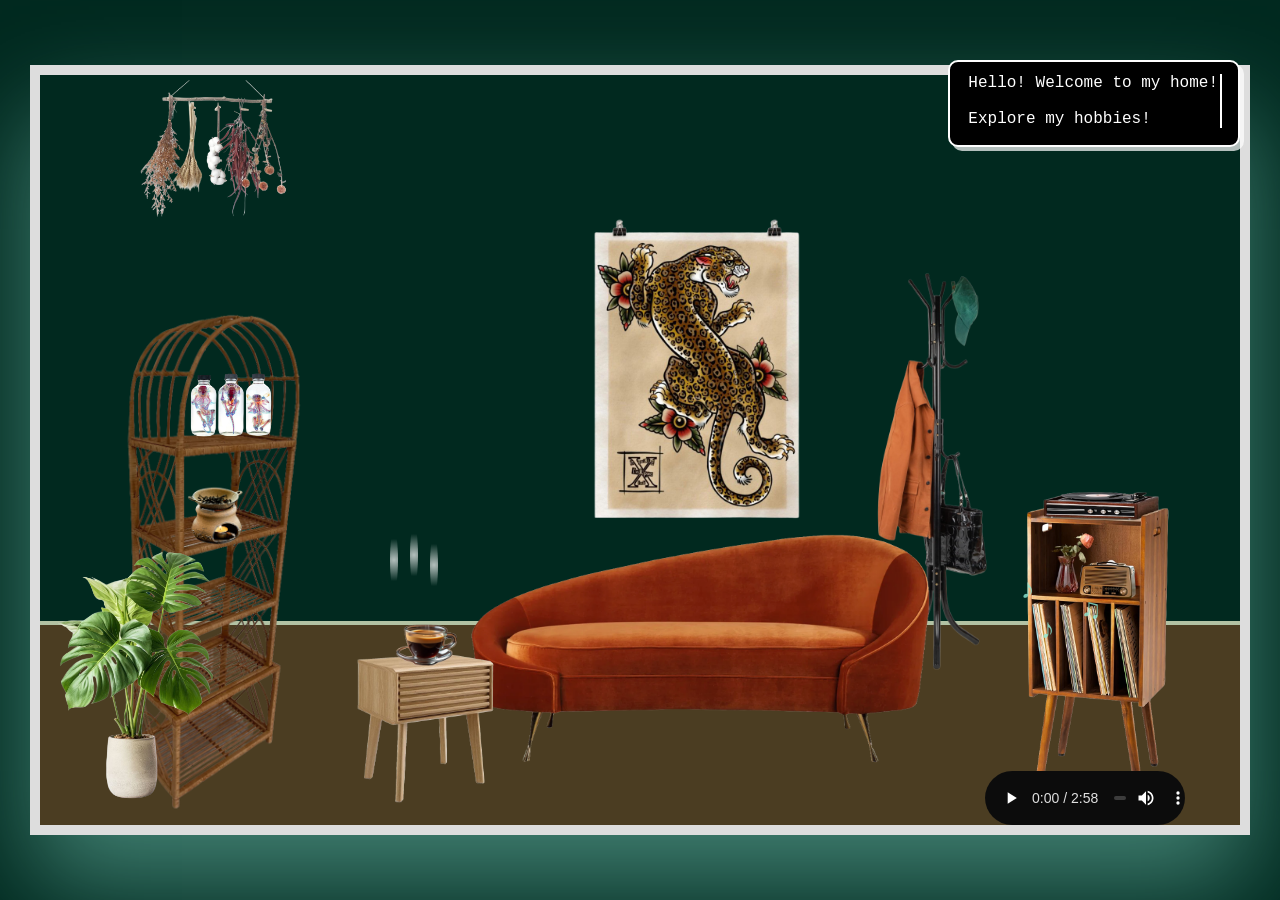
<file: index.html>
<!DOCTYPE html>
<html lang="en">
<head>
    <meta charset="UTF-8">
    <title>My Home!</title>
    <meta name="viewport" content="width=device-width, initial-scale=1.0">
    <link rel="stylesheet" href="assets/css/stylesheet1.css">
</head>

<body>

    <div class="room-scale">
        <div class="room">

        <!-- Shelf (NOT interactive) -->
        <img src="assets/images/shelf.png" class="item shelf">

        <!-- Couch -->
        <a href="market.html"><img src="assets/images/couch.png" class="item couch interactive"></a>

        <!-- Monstera -->
        <a href="monstera.html"><img src="assets/images/Monstera.png" class="item monstera interactive"></a>

        <!-- Leopard -->
        <a href="lepord.html"><img src="assets/images/lepord.png" class="item leopard interactive"></a>

        <!-- Table (NOT animated) -->
        <img src="assets/images/table.png" class="item table">

        <!-- Flowers -->
        <a href="flower.html"><img src="assets/images/flowers.png" class="item flowers interactive"></a>

        <!-- Taxidermy Jars -->
        <a href="taxidermy.html"><img src="assets/images/taxidermy.png" class="item jars interactive"></a>

        <!-- Coat Rack -->
        <a href="thrift.html"><img src="assets/images/coatrack.png" class="item coat interactive"></a>

        <!-- Simmer Pot -->
        <a href="simmer.html"><img src="assets/images/simmerpot.png" class="item simmer interactive"></a>

        <!-- 🎵 Record Player with Music Notes -->
    <div class="record-wrapper record">
        <a href="record.html">
            <img src="assets/images/record.png" class="item interactive">
        </a>
        <audio controls class="audiobar">
            <source src="assets/audio/home.mp3" type="audio/mpeg">
        </audio>
        <span class="note note1">♪</span>
        <span class="note note2">♫</span>
        <span class="note note3">♪</span>
    </div>

    <!-- ☕ Coffee with Steam -->
    <div class="coffee-wrapper coffee">
        <a href="coffee.html">
            <img src="assets/images/coffee.png" class="item interactive">
        </a>
        <span class="steam steam1"></span>
        <span class="steam steam2"></span>
        <span class="steam steam3"></span>
    </div>

    <div class="floor"></div>

</div>
<!-- Speech Bubble Navigation -->
<a href="end.html" class="pixel-guide">

    <div class="speech-bubble">
        <span class="typewriter">
            Hello! Welcome to my home!<br><br>Explore my hobbies!
        </span>
    </div>

</a>

</body>
</html>
</file>
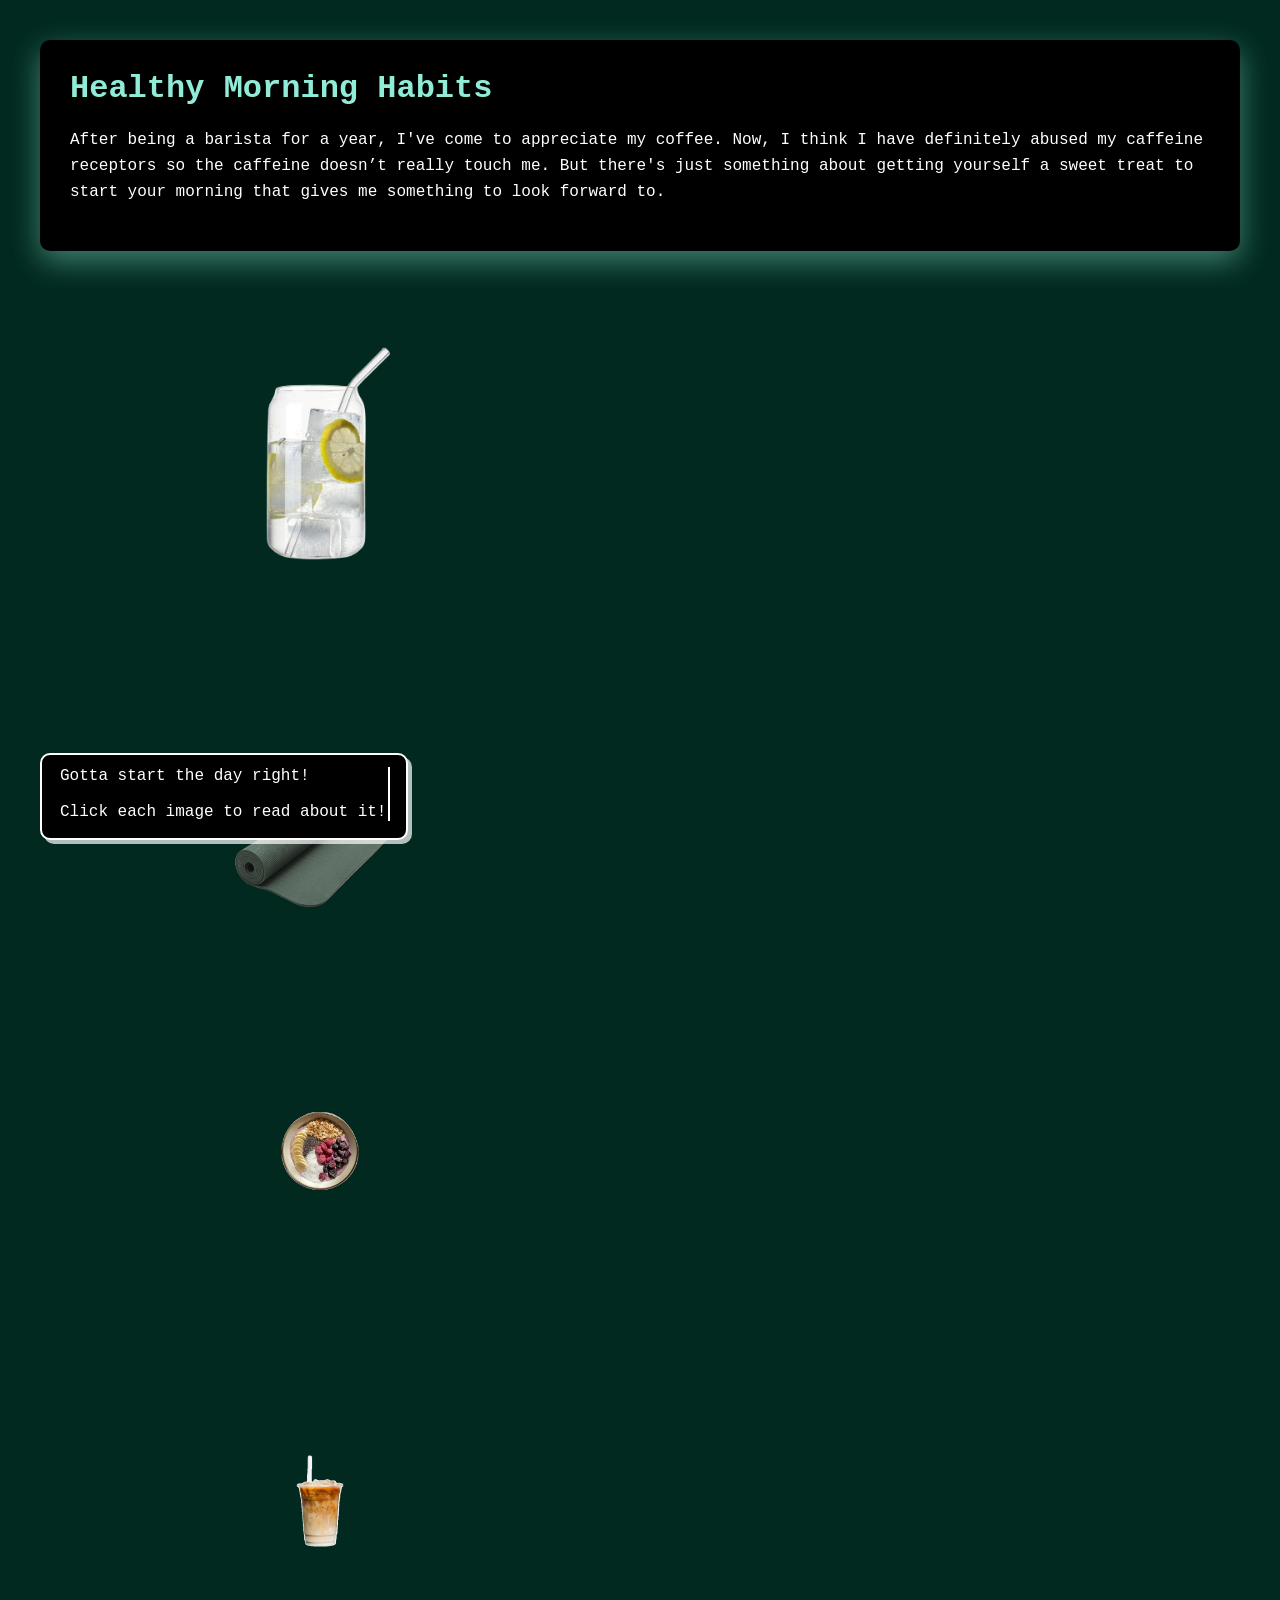
<file: coffee.html>
<!DOCTYPE html>
<html lang="en">
<head>
    <meta charset="UTF-8">
    <title>Healthy Morning Habits</title>
    <meta name="viewport" content="width=device-width, initial-scale=1.0">
    <link rel="stylesheet" href="assets/css/coffee.css">
</head>
<body>

<div class="container">

    <div class="intro">
        <h1>Healthy Morning Habits</h1>
        <p>After being a barista for a year, I've come to appreciate my coffee. Now, I think I have definitely abused my caffeine receptors so the caffeine doesn’t really touch me. But there's just something about getting yourself a sweet treat to start your morning that gives me something to look forward to.</p>
    </div>

    <!-- Section 1 -->
    <div class="content-block">
        <div class="image-side">
            <img src="assets/images/water.png" class="animated-img img1 clickable" data-target="text1">
        </div>
        <div class="text-side hidden" id="text1">
            <h2>Start With Hydration</h2>
            <p>Drinking a glass of water first thing in the morning helps kickstart your metabolism, hydrates your body, and flushes out toxins.</p>
        </div>
    </div>

    <!-- Section 2 -->
    <div class="content-block reverse">
        <div class="text-side hidden" id="text2">
            <h2>Move Your Body</h2>
            <p>Even a few minutes of stretching or light exercise can increase energy levels and improve mood.</p>
        </div>
        <div class="image-side">
            <img src="assets/images/yogamatt.png" class="animated-img img2 clickable" data-target="text2">
        </div>
    </div>

    <!-- Section 3 -->
    <div class="content-block">
        <div class="image-side">
            <img src="assets/images/breakfast.png" class="animated-img img3 clickable" data-target="text3">
        </div>
        <div class="text-side hidden" id="text3">
            <h2>Eat a Balanced Breakfast</h2>
            <p>A healthy breakfast with protein, fiber, and healthy fats fuels your brain and body.</p>
        </div>
    </div>

    <!-- Section 4 -->
    <div class="content-block reverse">
        <div class="text-side hidden" id="text4">
            <h2>Enjoy a Morning Treat</h2>
            <p>Having a small treat to look forward to can boost your mood and create a positive ritual.</p>
        </div>
        <div class="image-side">
            <img src="assets/images/coffee1.png" class="animated-img img4 clickable" data-target="text4">
        </div>
    </div>

</div>

<a href="index.html" class="pixel-guide">
    <div class="speech-bubble">
        <span class="typewriter">Gotta start the day right!<br><br>
            Click each image to read about it!
        </span>
    </div>
</a>

<script>
document.querySelectorAll('.clickable').forEach(img => {
    img.addEventListener('click', function() {
        const target = document.getElementById(this.dataset.target);
        target.classList.toggle('show');
    });
});
</script>

</body>
</html>
</file>
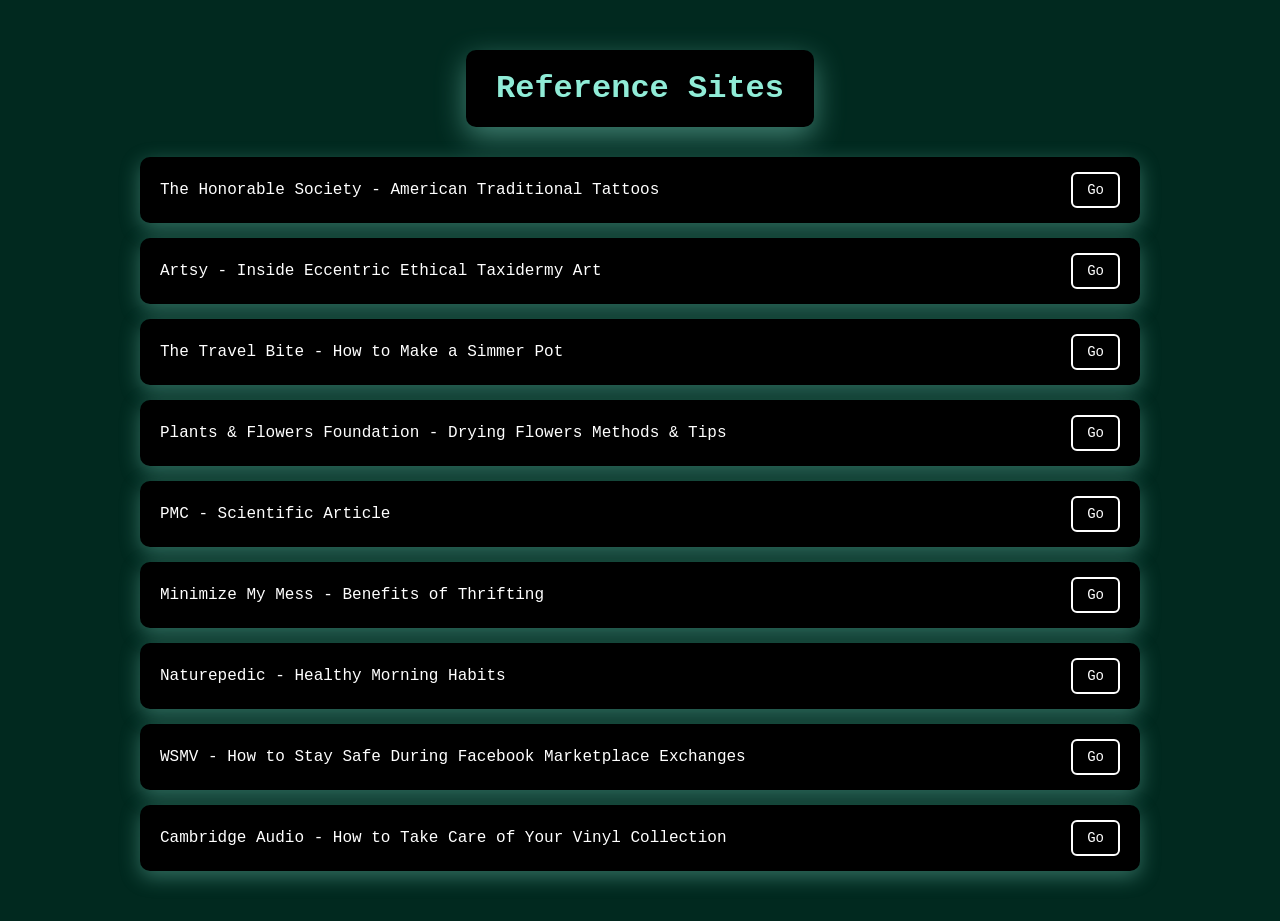
<file: end.html>
<!DOCTYPE html>
<html lang="en">
<head>
    <meta charset="UTF-8">
    <title>Reference Sites</title>
    <meta name="viewport" content="width=device-width, initial-scale=1.0">
    <link rel="stylesheet" href="assets/css/end.css">
</head>
<body>

<div class="container">

    <!-- Title Box -->
    <div class="title-box">
        <a href="index.html" class="title-link">
        <h1>Reference Sites</h1>
        </a>
    </div>

    <!-- References -->
    <div class="references">

        <div class="ref-item">
            <span>The Honorable Society - American Traditional Tattoos</span>
            <a href="https://thehonorablesociety.com/posts/american-traditional-tattoos-style/" target="_blank" class="ref-button">Go</a>
        </div>

        <div class="ref-item">
            <span>Artsy - Inside Eccentric Ethical Taxidermy Art</span>
            <a href="https://www.artsy.net/article/artsy-editorial-inside-eccentric-ethical-taxidermy-art" target="_blank" class="ref-button">Go</a>
        </div>

        <div class="ref-item">
            <span>The Travel Bite - How to Make a Simmer Pot</span>
            <a href="https://thetravelbite.com/recipes/how-to-make-a-simmer-pot/" target="_blank" class="ref-button">Go</a>
        </div>

        <div class="ref-item">
            <span>Plants & Flowers Foundation - Drying Flowers Methods & Tips</span>
            <a href="https://www.plantsandflowersfoundationholland.org/en/drying-flowers-5-methods-tips-and-tricks/" target="_blank" class="ref-button">Go</a>
        </div>

        <div class="ref-item">
            <span>PMC - Scientific Article</span>
            <a href="https://pmc.ncbi.nlm.nih.gov/articles/PMC4419447/" target="_blank" class="ref-button">Go</a>
        </div>

        <div class="ref-item">
            <span>Minimize My Mess - Benefits of Thrifting</span>
            <a href="https://www.minimizemymess.com/blog/benefits-of-thrifting?srsltid=AfmBOoq_jBIknEr5evI_iWkRWqMYBc6hQuwy7vHLDix_PdfeM1DiKAjH" target="_blank" class="ref-button">Go</a>
        </div>

        <div class="ref-item">
            <span>Naturepedic - Healthy Morning Habits</span>
            <a href="https://www.naturepedic.com/healthy-morning-habits?srsltid=AfmBOopJMMQXevYa4gIqZcUh_NXup_g9jLvWuiiGNYCO71Q4RHOsSJ-t" target="_blank" class="ref-button">Go</a>
        </div>

        <div class="ref-item">
            <span>WSMV - How to Stay Safe During Facebook Marketplace Exchanges</span>
            <a href="https://www.wsmv.com/2023/10/17/how-stay-safe-during-facebook-marketplace-exchanges/" target="_blank" class="ref-button">Go</a>
        </div>

        <div class="ref-item">
            <span>Cambridge Audio - How to Take Care of Your Vinyl Collection</span>
            <a href="https://www.cambridgeaudio.com/usa/en/blog/how-take-care-your-vinyl-collection" target="_blank" class="ref-button">Go</a>
        </div>

    </div>

</div>

</body>
</html>
</file>
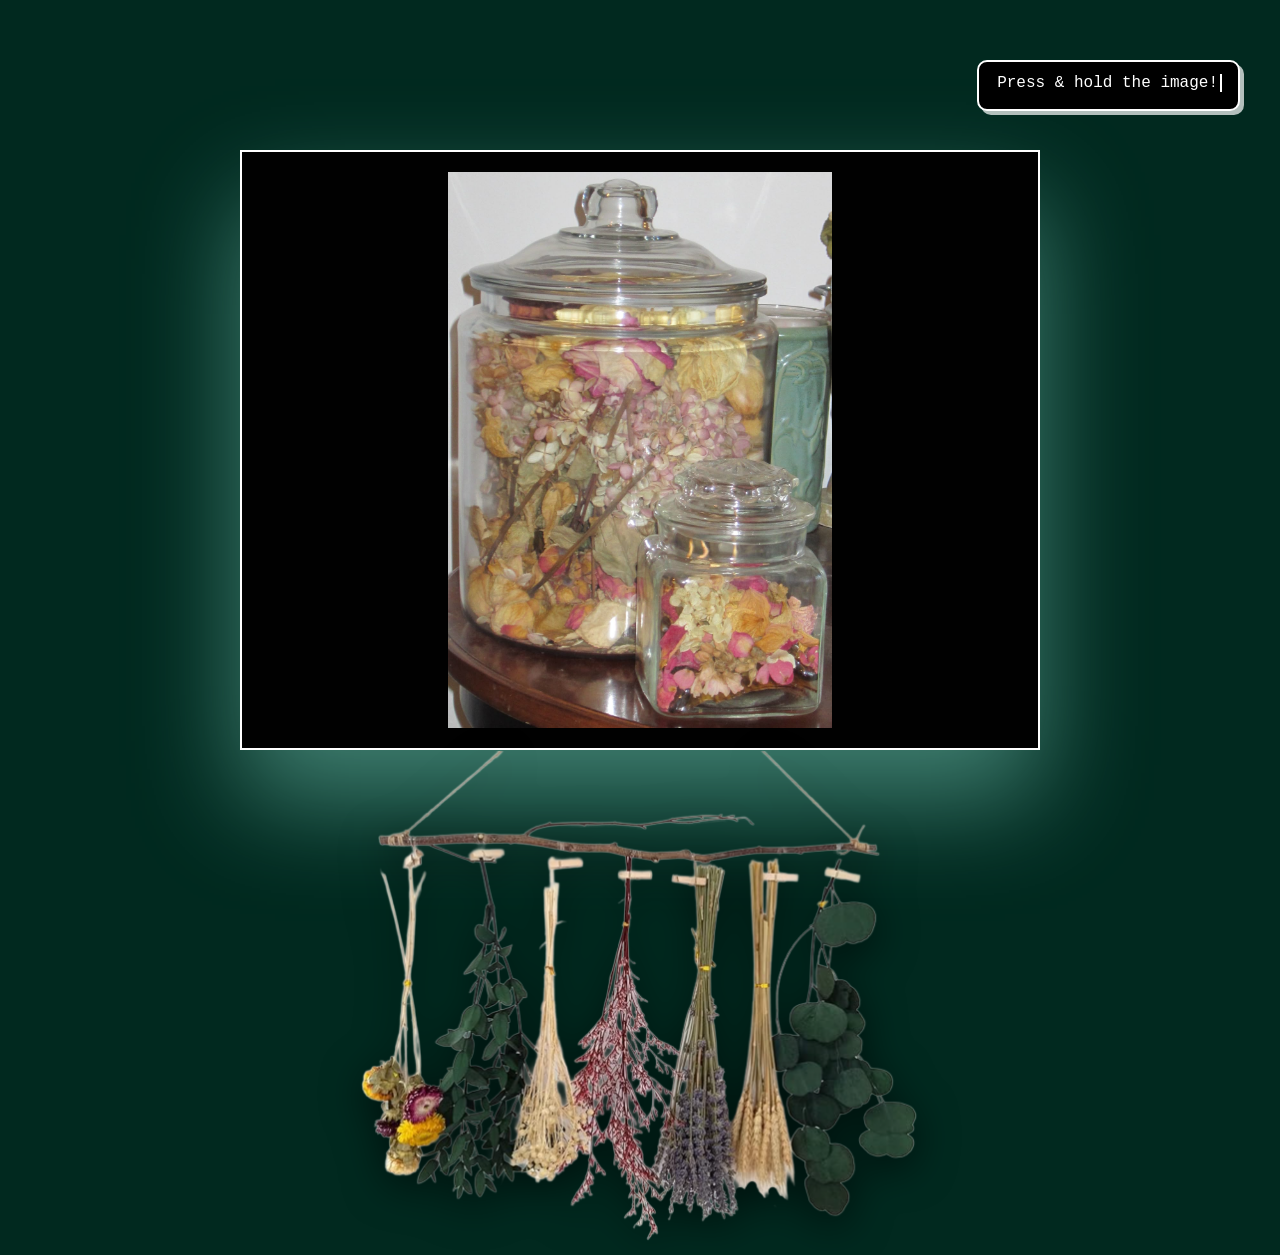
<file: flower.html>
<!DOCTYPE html>
<html lang="en">
<head>
    <meta charset="UTF-8">
    <title>Dried Flowers Flip Card</title>
    <meta name="viewport" content="width=device-width, initial-scale=1.0">
    <link rel="stylesheet" href="assets/css/flower.css">
</head>
<body>

<div class="room">

    <!-- Flip Card Container -->
    <div class="flip-card">
        <div class="flip-card-inner">

            <!-- Front of the Card (IMAGE FIRST) -->
            <div class="flip-card-front">
                <img src="assets/images/flowers.jpg" alt="Dried Flowers Example">
            </div>

            <!-- Back of the Card (TEXT NOW) -->
            <div class="flip-card-back">
                <h1>Dried Flower Magic</h1>
                <p><strong>About Drying Flowers:</strong> Drying flowers is a creative way to preserve their beauty and extend their life. Air drying, pressing, silica gel, microwaving, or glycerin all work for different flower types.</p>
                <p><strong>Personal Thoughts:</strong> I have lots of dried flowers. Any flower I’ve ever received I’ve kept. I have three vases full of dried flowers. I just don’t see how people can throw them away — they are still beautiful.</p>
            </div>

        </div>

        <img src="assets/images/flowerwall.png" class="wall-art">
    </div>

</div>


<!-- Speech Bubble Navigation -->
<a href="index.html" class="pixel-guide">
    <div class="speech-bubble">
        <span class="typewriter">Press & hold the image!</span>
    </div>
</a>

</body>
</html>
</file>
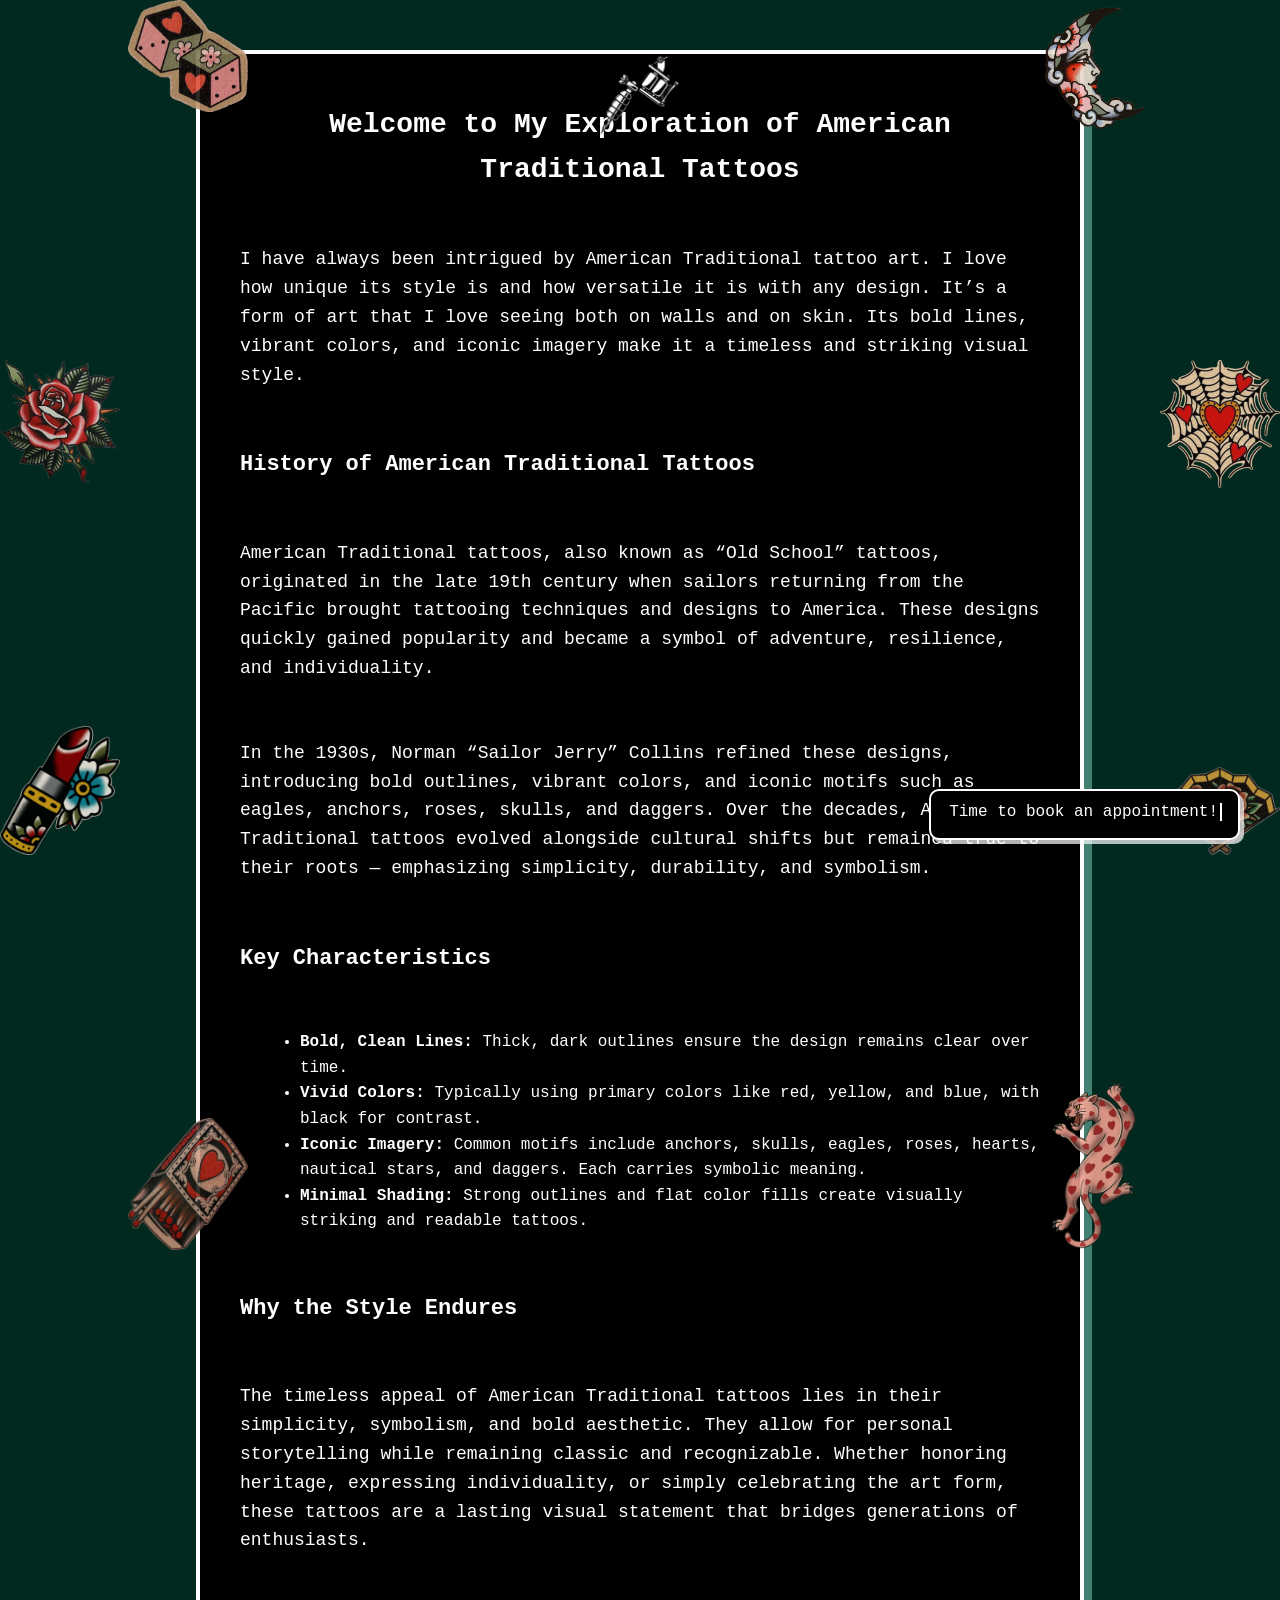
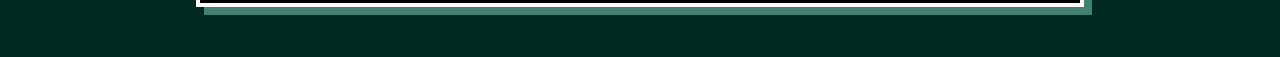
<file: lepord.html>
<!DOCTYPE html>
<html lang="en">
<head>
  <meta charset="UTF-8">
  <meta name="viewport" content="width=device-width, initial-scale=1.0">
  <title>American Traditional Tattoo Art</title>
  <link rel="stylesheet" href="assets/css/lepordstyle.css">
</head>
<body>

  <div class="page-container">
    <div class="text-frame">
      <h1>Welcome to My Exploration of American Traditional Tattoos</h1>
      <p class="intro">
        I have always been intrigued by American Traditional tattoo art. I love how unique its style is and how versatile it is with any design. It’s a form of art that I love seeing both on walls and on skin. Its bold lines, vibrant colors, and iconic imagery make it a timeless and striking visual style.
      </p>

      <h2>History of American Traditional Tattoos</h2>
      <p>
        American Traditional tattoos, also known as “Old School” tattoos, originated in the late 19th century when sailors returning from the Pacific brought tattooing techniques and designs to America. These designs quickly gained popularity and became a symbol of adventure, resilience, and individuality.
      </p>
      <p>
        In the 1930s, Norman “Sailor Jerry” Collins refined these designs, introducing bold outlines, vibrant colors, and iconic motifs such as eagles, anchors, roses, skulls, and daggers. Over the decades, American Traditional tattoos evolved alongside cultural shifts but remained true to their roots — emphasizing simplicity, durability, and symbolism.
      </p>

      <h2>Key Characteristics</h2>
      <ul>
        <li><strong>Bold, Clean Lines:</strong> Thick, dark outlines ensure the design remains clear over time.</li>
        <li><strong>Vivid Colors:</strong> Typically using primary colors like red, yellow, and blue, with black for contrast.</li>
        <li><strong>Iconic Imagery:</strong> Common motifs include anchors, skulls, eagles, roses, hearts, nautical stars, and daggers. Each carries symbolic meaning.</li>
        <li><strong>Minimal Shading:</strong> Strong outlines and flat color fills create visually striking and readable tattoos.</li>
      </ul>

      <h2>Why the Style Endures</h2>
      <p>
        The timeless appeal of American Traditional tattoos lies in their simplicity, symbolism, and bold aesthetic. They allow for personal storytelling while remaining classic and recognizable. Whether honoring heritage, expressing individuality, or simply celebrating the art form, these tattoos are a lasting visual statement that bridges generations of enthusiasts.
      </p>
     </div>
     </div>
     <!-- Tattoo Images Around Frame -->
     <img src="assets/images/dicett.png" class="tattoo t1">
     <img src="assets/images/moontt.png" class="tattoo t2">
     <img src="assets/images/rosett.png" class="tattoo t3">
     <img src="assets/images/webtt.png" class="tattoo t4">
     <img src="assets/images/lipstictt.png" class="tattoo t5">
     <img src="assets/images/fantt.png" class="tattoo t6">
     <img src="assets/images/matchtt.png" class="tattoo t7">
     <img src="assets/images/panthertt.png" class="tattoo t8">

     <!-- Tattoo Gun -->
     <img src="assets/images/ttg.png" class="tattoo-gun">
    <!-- Speech Bubble Navigation -->
    <a href="index.html" class="pixel-guide">

    <div class="speech-bubble">
        <span class="typewriter">Time to book an appointment!</span>
    </div>

    </a>
     
</body>
</html>
</file>
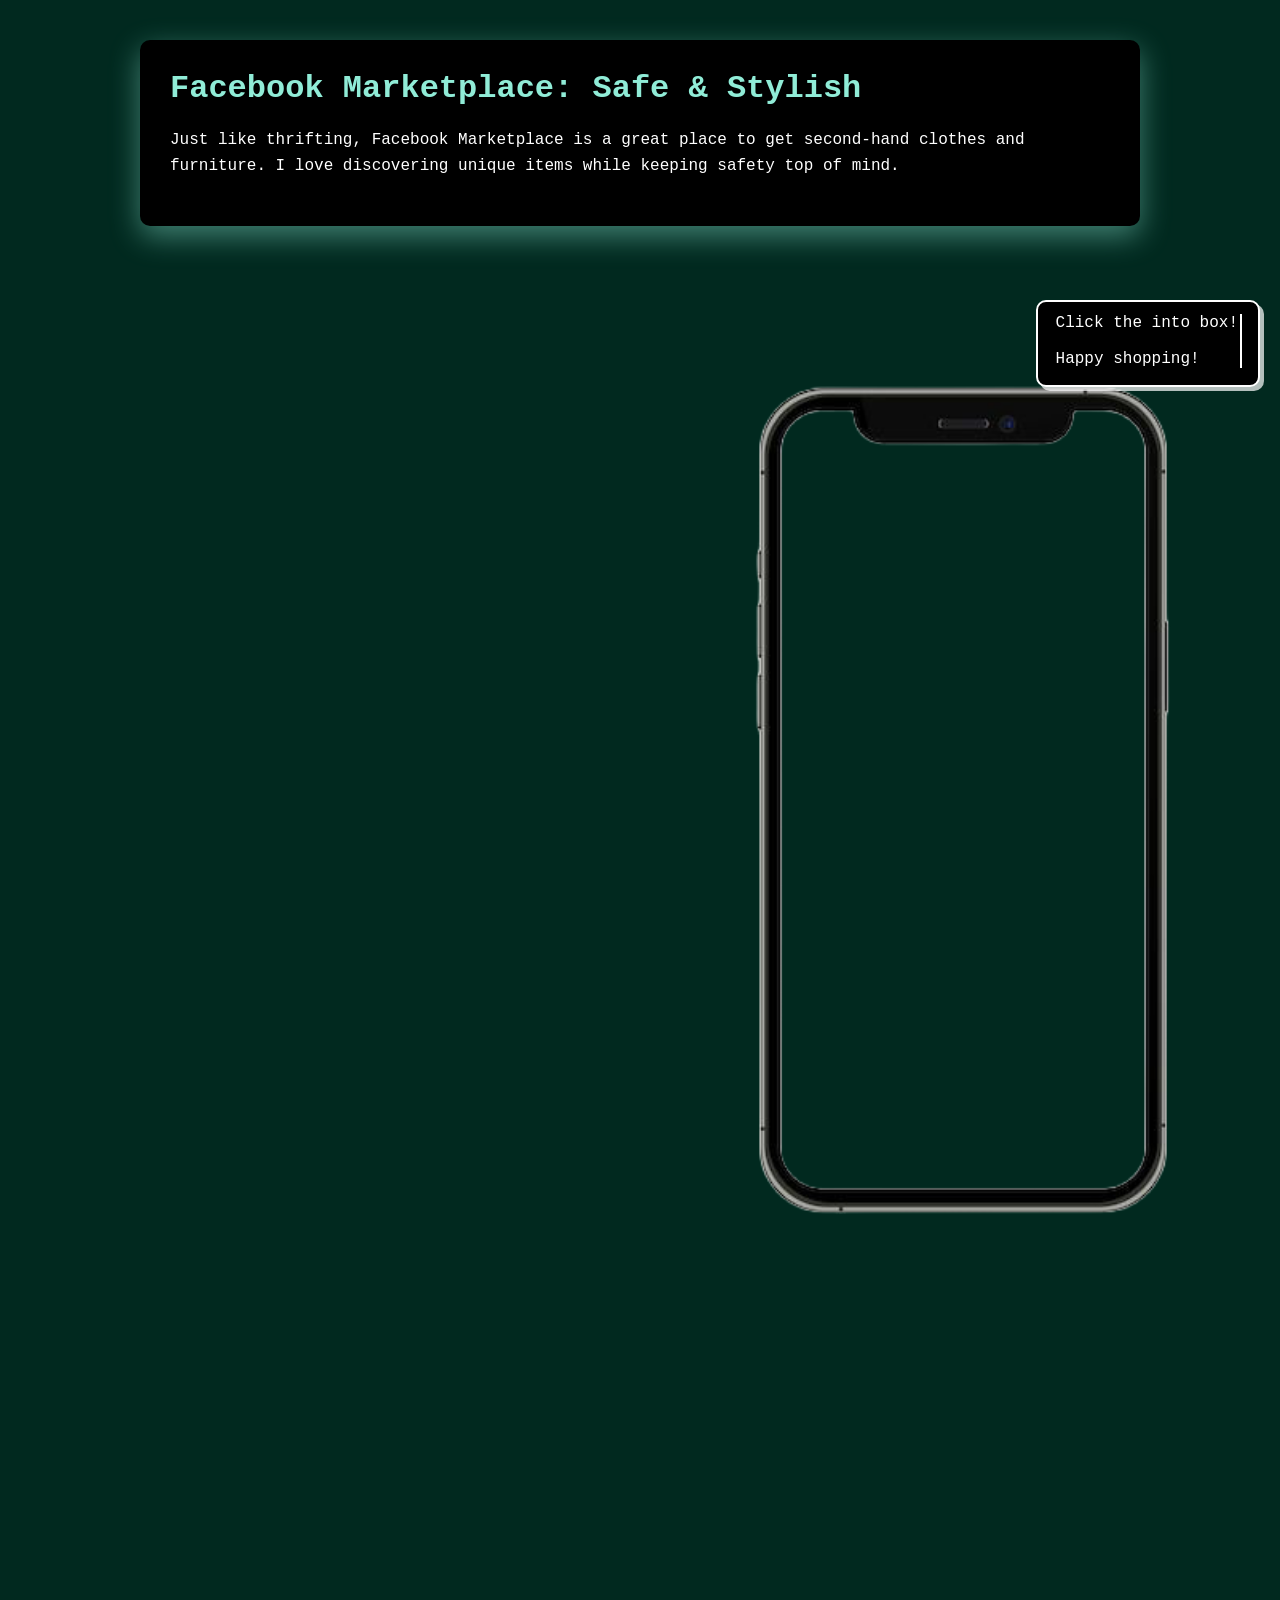
<file: market.html>
<!DOCTYPE html>
<html lang="en">
<head>
    <meta charset="UTF-8">
    <title>Facebook Marketplace Safety & Style</title>
    <meta name="viewport" content="width=device-width, initial-scale=1.0">
    <link rel="stylesheet" href="assets/css/market.css">
</head>
<body>

<div class="container">

    <!-- Personal intro -->
    <div class="intro">
        <h1>Facebook Marketplace: Safe & Stylish</h1>
        <p>Just like thrifting, Facebook Marketplace is a great place to get second-hand clothes and furniture. I love discovering unique items while keeping safety top of mind.</p>
    </div>

    <!-- Safety Section -->
    <div class="content-block">
        <div class="text-side">
            <h2>Staying Safe During Exchanges</h2>
            <ul>
                <li>Meet in well-lit, public places (preferably police stations or busy parking lots).</li>
                <li>Bring a friend along for added safety.</li>
                <li>Inspect items carefully before purchasing.</li>
                <li>Avoid sharing personal information beyond what’s necessary for the transaction.</li>
                <li>Use cash or secure payment methods.</li>
                <li>Trust your instincts — if something feels off, walk away.</li>
            </ul>
        </div>
    <!-- Style Section -->
    <div class="content-block reverse">
        <div class="text-side">
            <h2>My Furniture Style: Modern Boho & Mid-Century Maximalism</h2>
            <p>I source furniture that bridges the gap between Mid-Century structure and Bohemian soul. My focus is on finding 'storied' pieces—like walnut credenzas with iconic tapered legs—that serve as a timeless foundation for a lush, maximalist home. Think organic materials meets geometric precision, curated for a space that feels both sophisticated and lived-in.</p>
            
            <h3>Core Styles</h3>
            <ul>
                <li><strong>Modern Boho:</strong> Clean-lined furniture as a quiet base for textured, "loud" accessories.</li>
                <li><strong>Mid-Century Maximalism:</strong> “More is more” philosophy grounded with 1950s-60s wood furniture.</li>
                <li><strong>Dark & Moody Academia:</strong> Deep tones, library-style gallery walls, and a collected-over-time feel.</li>
            </ul>

            <h3>Descriptive Adjectives</h3>
            <ul>
                <li><b>Sourced & Storied:</b> Vintage, secondhand, or pieces with history.</li>
                <li><b>Organic & Structured:</b> Natural woods/plants combined with geometric lines.</li>
                <li><b>Cozy & Curated:</b> Intentionally full of items that bring joy.</li>
            </ul>

            <h3>Key Furniture Characteristics</h3>
            <ul>
                <li><b>Silhouettes:</b> Tapered “peg” legs, splayed feet, low-profile horizontal forms.</li>
                <li><b>Materials:</b> Warm hardwoods (teak, walnut, oak), rattan, wicker, leather.</li>
                <li><b>Functionality:</b> Form follows function — practical yet sculptural.</li>
            </ul>

        </div>
    </div>

</div>

<!-- Floating phone with video -->
<div class="phone-floating">
    <div class="phone-container">
        <img src="assets/images/phone.png" alt="Phone Screen" class="phone">
        <video autoplay muted loop class="phone-video">
            <source src="assets/videos/NEWVID.mp4" type="video/mp4">
            Your browser does not support HTML5 video.
        </video>
    </div>
</div>

<!-- Speech Bubble Navigation -->
<a href="index.html" class="pixel-guide">

    <div class="speech-bubble">
        <span class="typewriter">Click the into box!<br><br>Happy shopping!</span>
    </div>

</a>
<script>
    document.querySelector('.intro').addEventListener('click', function() {
        document.querySelectorAll('.content-block').forEach((block, index) => {
            setTimeout(() => {
                block.classList.add('drop');
            }, index * 400); // stagger delay
        });
    });
    </script>
</body>
</html>
</file>
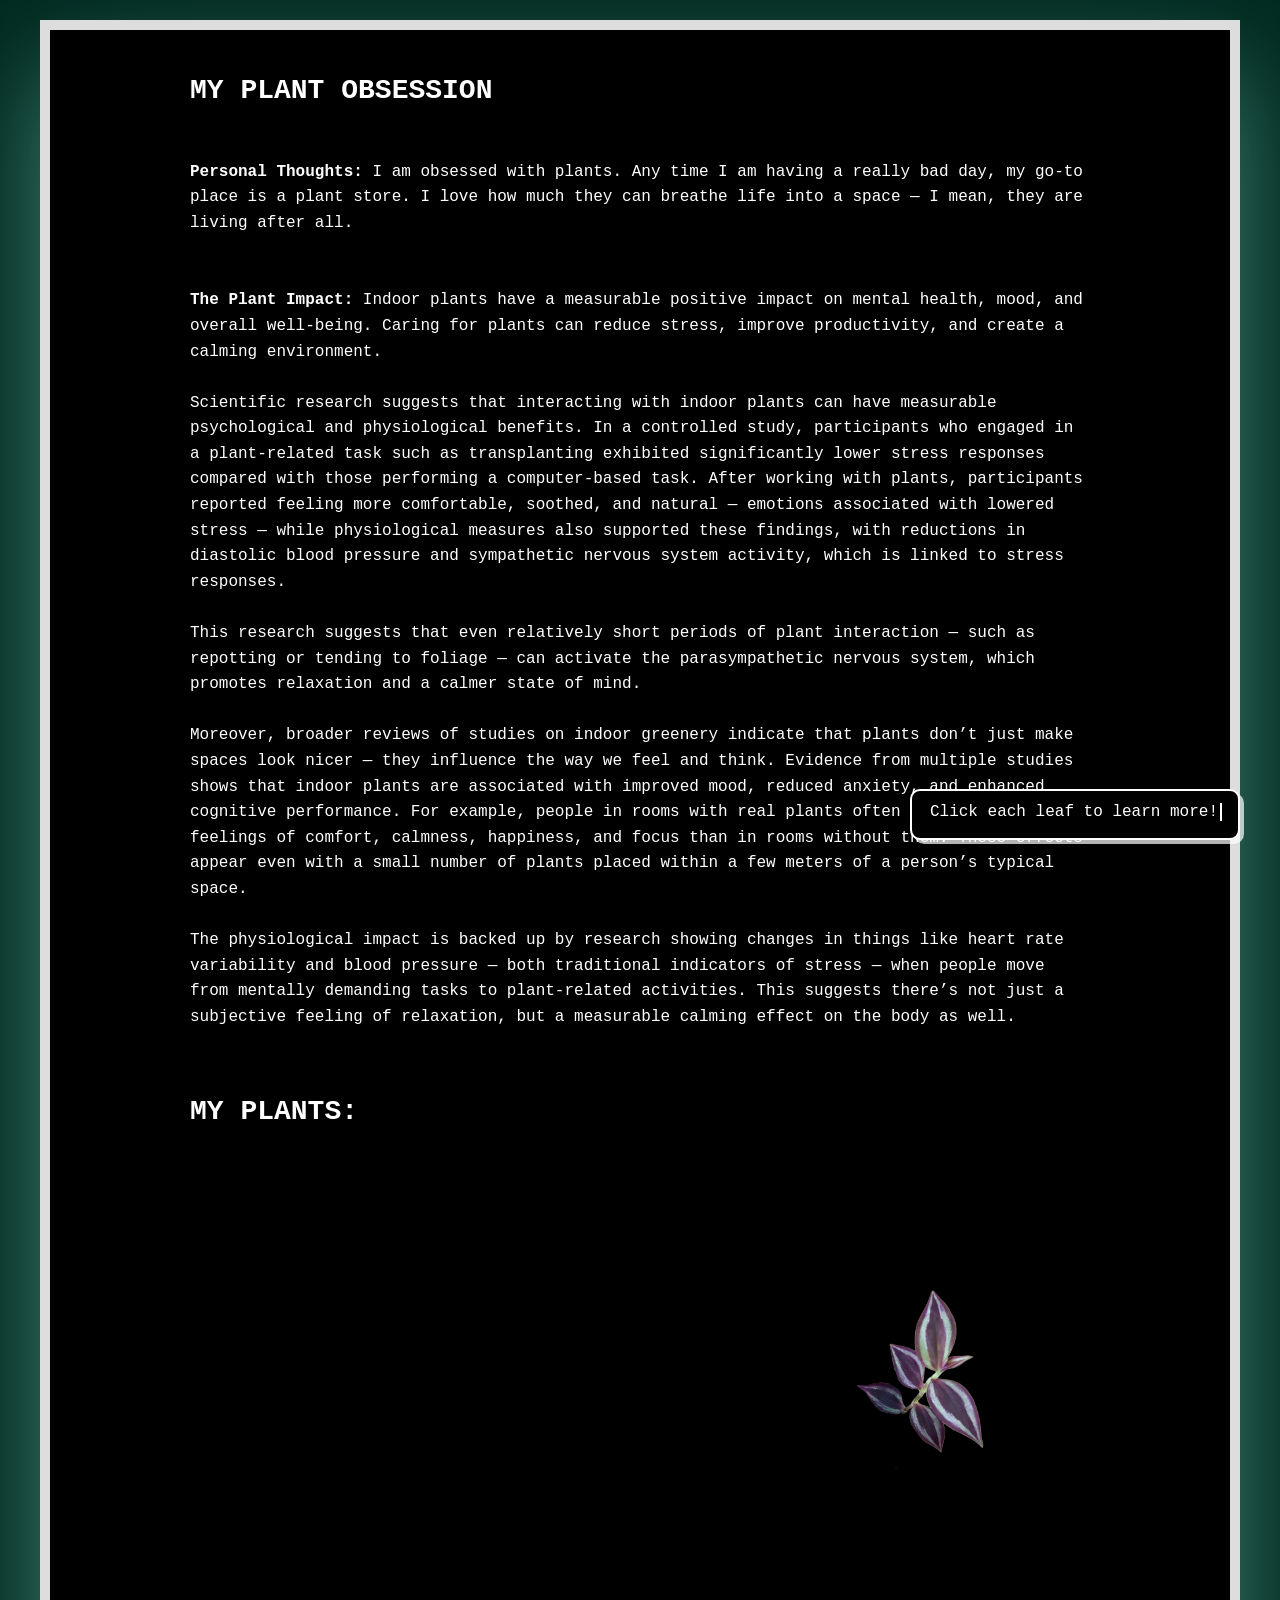
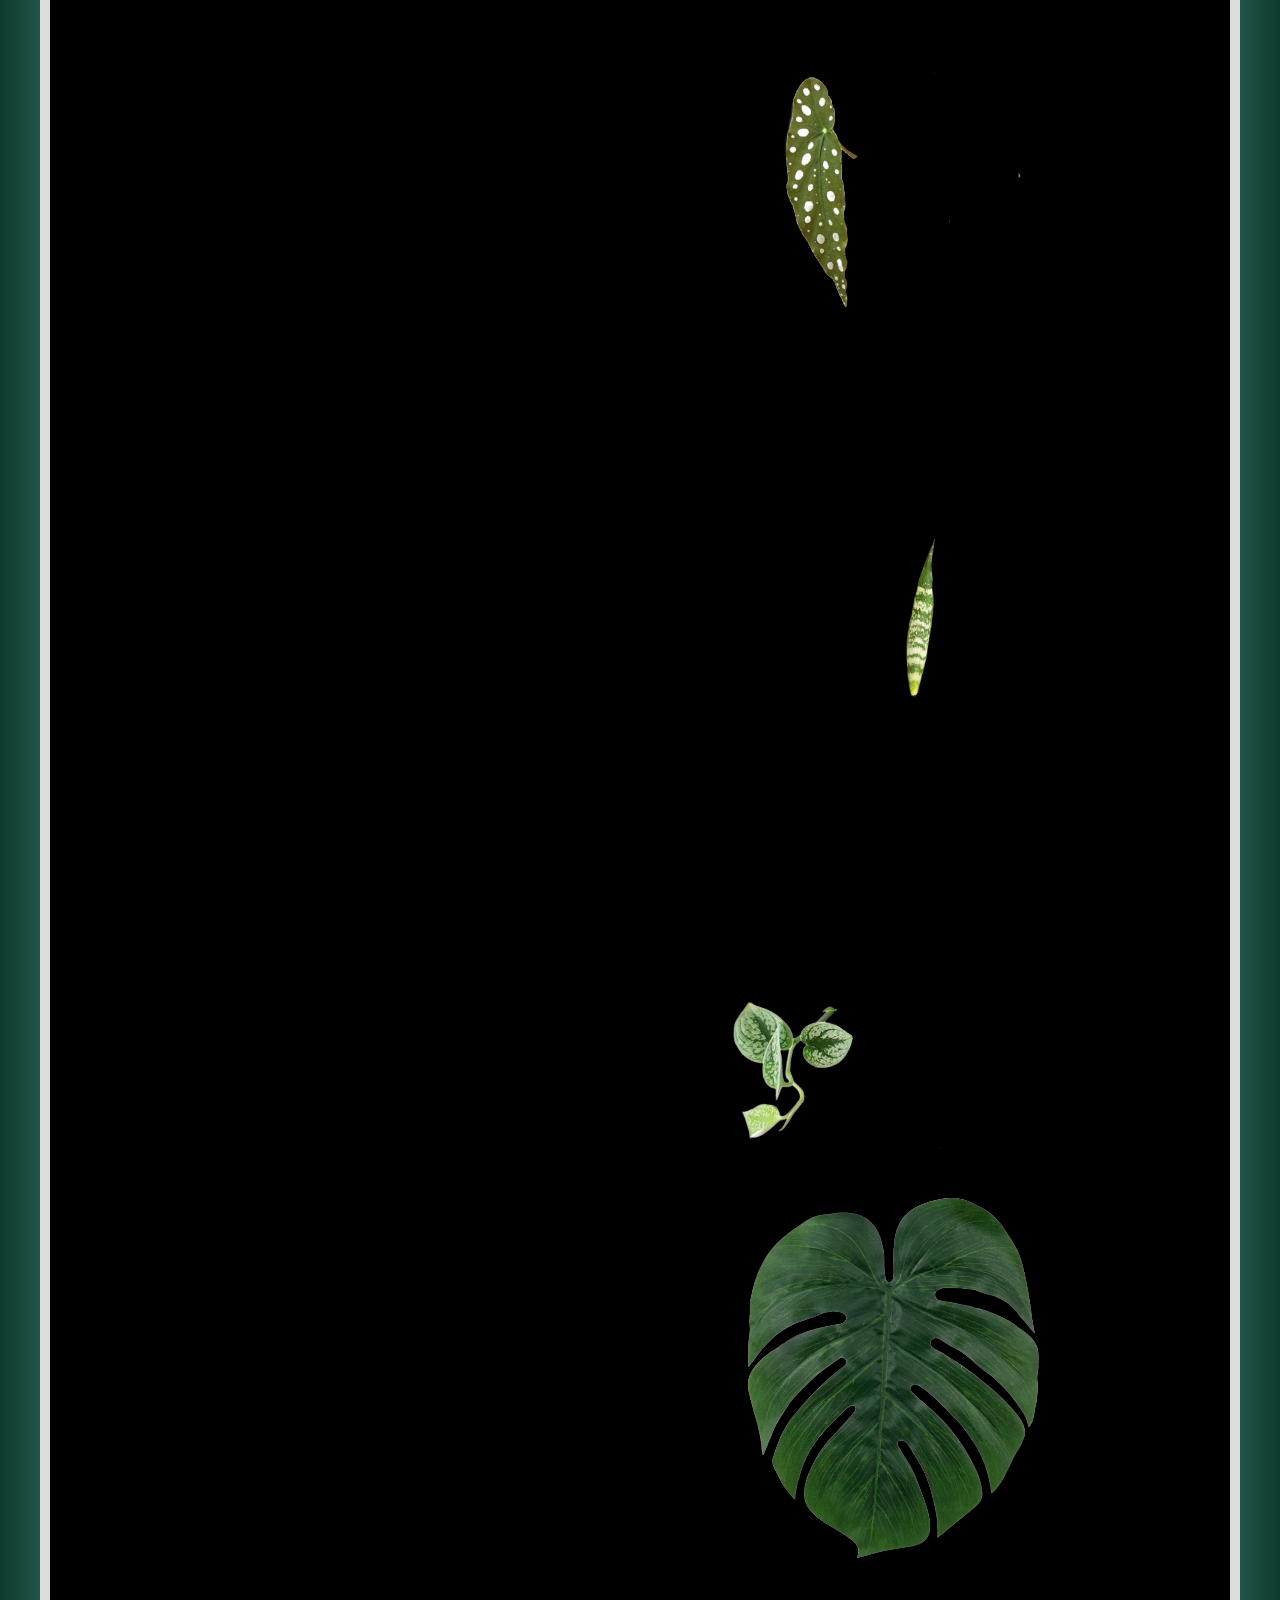
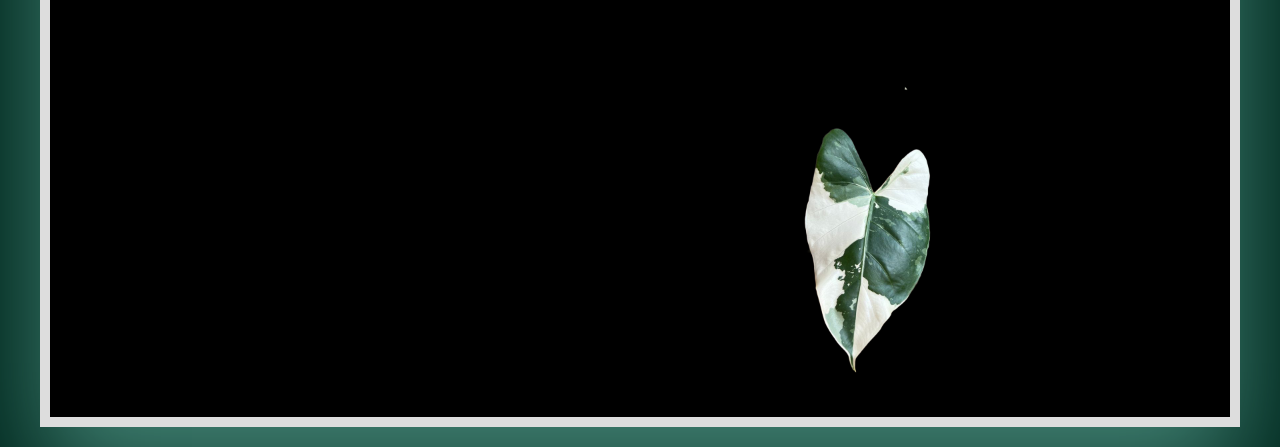
<file: monstera.html>
<!DOCTYPE html>
<html lang="en">
<head>
    <meta charset="UTF-8">
    <title>My Plant Collection</title>
    <meta name="viewport" content="width=device-width, initial-scale=1.0">
    <link rel="stylesheet" href="assets/css/monstera.css">
</head>
<body>

<div class="room">

    <!-- Text Box Container -->
    <div class="text-box">
        <h1>My Plant Obsession</h1>
        
        <p><strong>Personal Thoughts:</strong> I am obsessed with plants. Any time I am having a really bad day, my go-to place is a plant store. I love how much they can breathe life into a space — I mean, they are living after all.</p>

        <p><strong>The Plant Impact:</strong> Indoor plants have a measurable positive impact on mental health, mood, and overall well-being. Caring for plants can reduce stress, improve productivity, and create a calming environment.<br><br>

        Scientific research suggests that interacting with indoor plants can have measurable psychological and physiological benefits. In a controlled study, participants who engaged in a plant‑related task such as transplanting exhibited significantly lower stress responses compared with those performing a computer‑based task. After working with plants, participants reported feeling more comfortable, soothed, and natural — emotions associated with lowered stress — while physiological measures also supported these findings, with reductions in diastolic blood pressure and sympathetic nervous system activity, which is linked to stress responses.<br><br>

        This research suggests that even relatively short periods of plant interaction — such as repotting or tending to foliage — can activate the parasympathetic nervous system, which promotes relaxation and a calmer state of mind.<br><br>
            
        Moreover, broader reviews of studies on indoor greenery indicate that plants don’t just make spaces look nicer — they influence the way we feel and think. Evidence from multiple studies shows that indoor plants are associated with improved mood, reduced anxiety, and enhanced cognitive performance. For example, people in rooms with real plants often report greater feelings of comfort, calmness, happiness, and focus than in rooms without them. These effects appear even with a small number of plants placed within a few meters of a person’s typical space.<br><br>
            
        The physiological impact is backed up by research showing changes in things like heart rate variability and blood pressure — both traditional indicators of stress — when people move from mentally demanding tasks to plant‑related activities. This suggests there’s not just a subjective feeling of relaxation, but a measurable calming effect on the body as well.</p>
    
        <h2>My Plants:</h2>
        <ul class="plant-list">
            <li>
                <div class="plant-info">
                    <strong>Zebrina pendula:</strong> Easy-care trailing plant with purple-striped leaves.  
                </div>
                <div class="plant-image">
                    <img src="assets/images/WJ.png" alt="Zebrina Pendula">
                </div>
            </li>
            <li>
                <div class="plant-image">
                    <img src="assets/images/PB.png" alt="Polka Dot Begonia">
                </div>
                <div class="plant-info">
                    <strong>Polka Dot Begonia:</strong> Small, colorful foliage plant with pink-spotted leaves.
                </div>
            </li>
            <li>
                <div class="plant-info">
                    <strong>Snake Plant:</strong> Tall, hardy plant that tolerates low light and purifies air.
                </div>
                <div class="plant-image">
                    <img src="assets/images/SP.png" alt="Snake Plant">
                </div>
            </li>
            <li>
                <div class="plant-image">
                    <img src="assets/images/PT.png" alt="Pathos">
                </div>
                <div class="plant-info">
                    <strong>Pathos:</strong> Fast-growing vining plant with heart-shaped leaves, very forgiving.
                </div>
            </li>
            <li>
                <div class="plant-info">
                    <strong>Monstera Deliciosa:</strong> Large, tropical plant with signature split leaves.
                </div>
                <div class="plant-image">
                    <img src="assets/images/MD.png" alt="Monstera Deliciosa">
                </div>
            </li>
            <li>
                <div class="plant-image">
                    <img src="assets/images/AL.png" alt="Alocasia">
                </div>
                <div class="plant-info">
                    <strong>Alocasia:</strong> Bold, arrowhead-shaped leaves with striking veins, tropical beauty.
                </div>
            </li>
        </ul>
    </div>

</div>

<!-- Speech Bubble Navigation -->
<a href="index.html" class="pixel-guide">

    <div class="speech-bubble">
        <span class="typewriter">Click each leaf to learn more!</span>
    </div>

</a>

<script>
    document.querySelectorAll('.plant-image img').forEach((img) => {
        img.addEventListener('click', function() {
            const plantInfo = this.closest('li').querySelector('.plant-info');
            plantInfo.classList.toggle('show');
        });
    });
    </script>
</body>
</html>
</file>
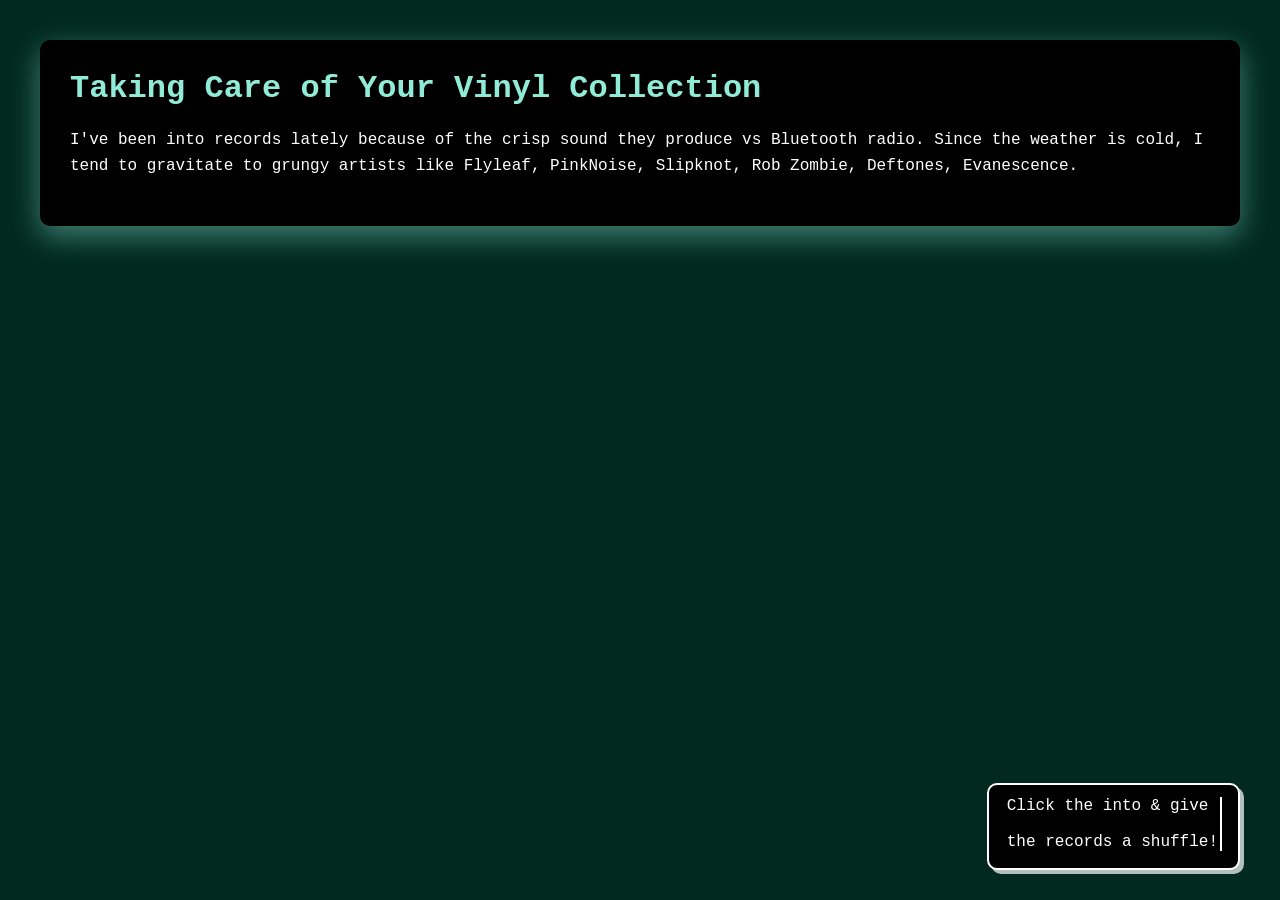
<file: record.html>
<!DOCTYPE html>
<html lang="en">
<head>
    <meta charset="UTF-8">
    <title>Vinyl Care Tips</title>
    <meta name="viewport" content="width=device-width, initial-scale=1.0">
    <link rel="stylesheet" href="assets/css/record.css">
</head>
<body>

<div class="container">

    <!-- Personal Introduction -->
    <div class="intro">
        <h1>Taking Care of Your Vinyl Collection</h1>
        <p>I've been into records lately because of the crisp sound they produce vs Bluetooth radio. Since the weather is cold, I tend to gravitate to grungy artists like Flyleaf, PinkNoise, Slipknot, Rob Zombie, Deftones, Evanescence.</p>
    </div>

    <!-- Vinyl Care Tips -->
    <div class="content-block">

        <div class="text-side">
            <h2>Essential Vinyl Care Tips</h2>
            <ul>
                <li><strong>Keep Records Clean:</strong> Use a soft brush or microfiber cloth before each play.</li>
                <li><strong>Store Vertically:</strong> Avoid stacking records to prevent warping.</li>
                <li><strong>Control Humidity:</strong> Keep your collection in a dry, stable environment.</li>
                <li><strong>Handle Properly:</strong> Always hold records by the edges to avoid fingerprints.</li>
                <li><strong>Use a Quality Turntable:</strong> Ensure your needle is in good condition and set to the right weight.</li>
                <li><strong>Rotate Playing Time:</strong> Don’t play the same record continuously to preserve grooves.</li>
            </ul>
        </div>

        <div class="record-stack">

            <!-- Records -->
            <div class="records">
                <img src="assets/images/evanescense.png" class="rec" alt="Evanescence">
                <img src="assets/images/slipknot.png" class="rec" alt="Slipknot">
                <img src="assets/images/deftones.png" class="rec" alt="Deftones">
                <img src="assets/images/pinknoise.png" class="rec" alt="PinkNoise">
                <img src="assets/images/flyleaf.png" class="rec" alt="Flyleaf">
                <img src="assets/images/robzombie.png" class="rec" alt="Rob Zombie">
            </div>

            <!-- Dots -->
            <div class="dots">
                <span class="dot"></span>
                <span class="dot"></span>
                <span class="dot"></span>
                <span class="dot"></span>
                <span class="dot"></span>
                <span class="dot"></span>
            </div>

        </div>
    </div>

    <!-- Speech Bubble Navigation -->
    <a href="index.html" class="pixel-guide">
        <div class="speech-bubble">
            <span class="typewriter">Click the into & give<br><br>the records a shuffle!</span>
        </div>
    </a>

</div>

<script>
    const intro = document.querySelector('.intro');
    const contentBlock = document.querySelector('.content-block');
    const records = document.querySelectorAll('.rec');
    const dots = document.querySelectorAll('.dot');

    let currentIndex = 0;

    // Toggle content block on intro click
    intro.addEventListener('click', () => {
        contentBlock.classList.toggle('show');
    });

    function showRecord(index) {
        records.forEach((rec, i) => {
            rec.classList.toggle('active', i === index);
        });
        dots.forEach((dot, i) => {
            dot.classList.toggle('active', i === index);
        });
        currentIndex = index;
    }

    // Click visible record to move to next
    records.forEach((rec) => {
        rec.addEventListener('click', () => {
            const nextIndex = (currentIndex + 1) % records.length;
            showRecord(nextIndex);
        });
    });

    // Initialize first record
    showRecord(0);
</script>

</body>
</html>
</file>
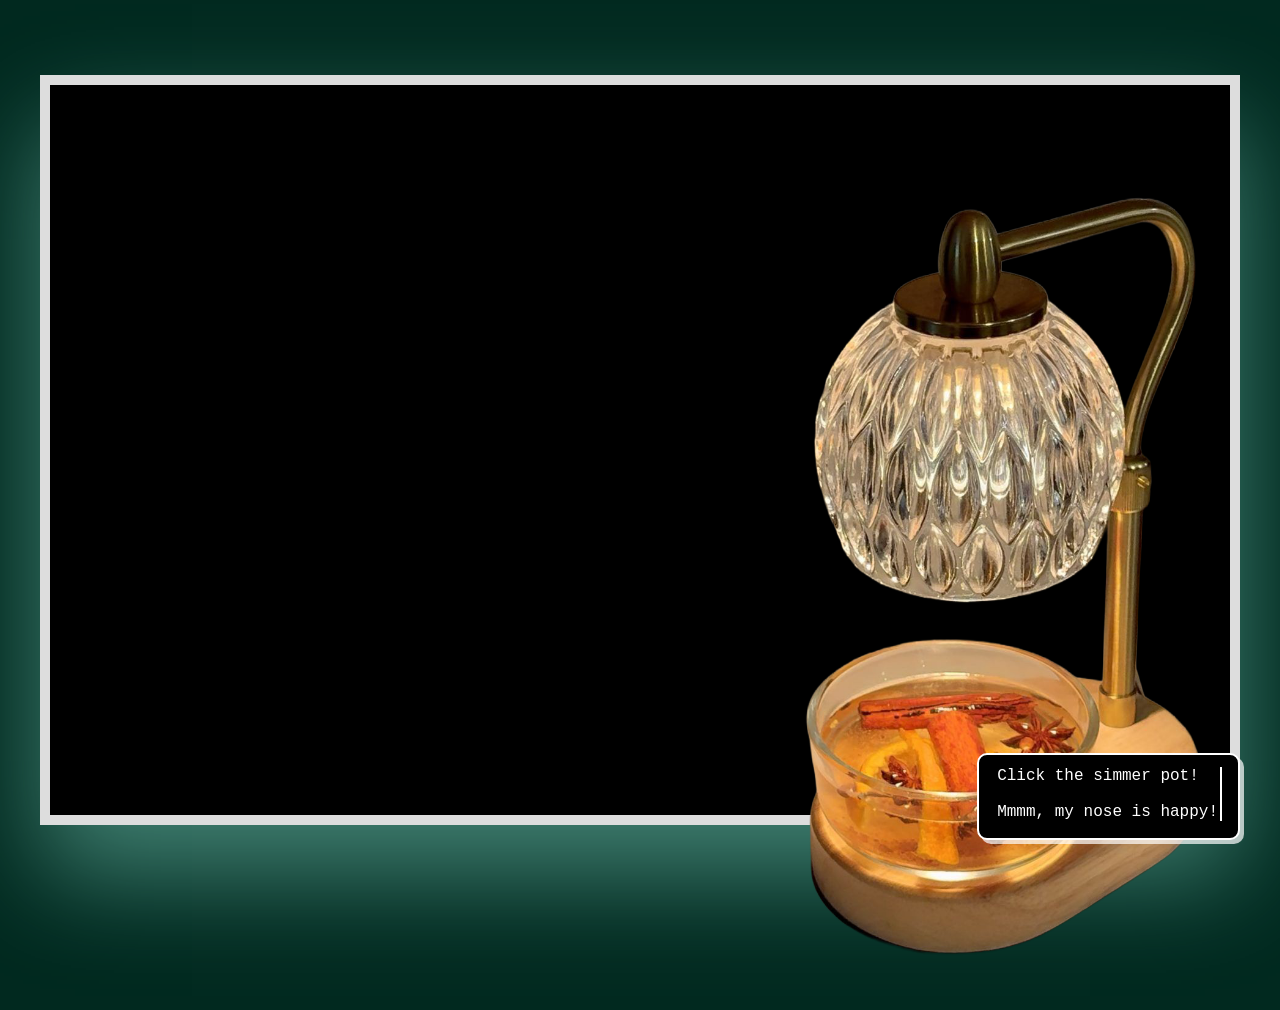
<file: simmer.html>
<!DOCTYPE html>
<html lang="en">
<head>
    <meta charset="UTF-8">
    <title>Simmer Pot Magic</title>
    <meta name="viewport" content="width=device-width, initial-scale=1.0">
    <link rel="stylesheet" href="assets/css/simmer.css">
</head>
<body>

<div class="room">

    <!-- Text Box -->
    <div class="text-box">
        <h1>Simmer Pot Magic</h1>

        <p><strong>Personal Thoughts:</strong> I love a good candle, however, there is something so intimate about creating these little cauldrons of smells. It makes me feel like a little witch crafting spells that enchant my home with fragrances. The ritual of simmering these natural ingredients connects me to the season and transforms my space into a warm, inviting sanctuary.</p>

        <p><strong>About Simmer Pots:</strong> A simmer pot is a natural way to fill your home with pleasant aromas. It’s essentially stovetop potpourri made by simmering water with fresh ingredients like citrus fruits, berries, herbs, and whole spices. You can customize your simmer pot by combining fruits, herbs, spices, and extracts to create seasonal or personalized scents. Popular combinations include citrus with rosemary, or vanilla with lavender. Simmer pots can be made on the stovetop or in a slow cooker, and they can also double as a flavorful tea base using apple juice or wine. This simple, aromatic ritual brings warmth, coziness, and a sense of enchantment to your home.</p>
    </div>

    <!-- Placeholder for Simmer Pot Image -->
    <div class="image-placeholder">
        <div class="steam-container clickable-image">
            <img src="assets/images/simmer.png" alt="Simmer Pot Example">
            
            <!-- Steam -->
            <span class="steam"></span>
            <span class="steam"></span>
            <span class="steam"></span>
        </div>
    </div>
    
</div>

<!-- Speech Bubble Navigation -->
<a href="index.html" class="pixel-guide">
    <div class="speech-bubble">
        <span class="typewriter">Click the simmer pot!<br><br>Mmmm, my nose is happy!</span>
    </div>
</a>

<script>
    // Toggle text-box visibility when image is clicked
    const clickableImage = document.querySelector('.clickable-image');
    const textBox = document.querySelector('.text-box');

    clickableImage.addEventListener('click', () => {
        textBox.classList.toggle('show');
    });
</script>

</body>
</html>
</file>
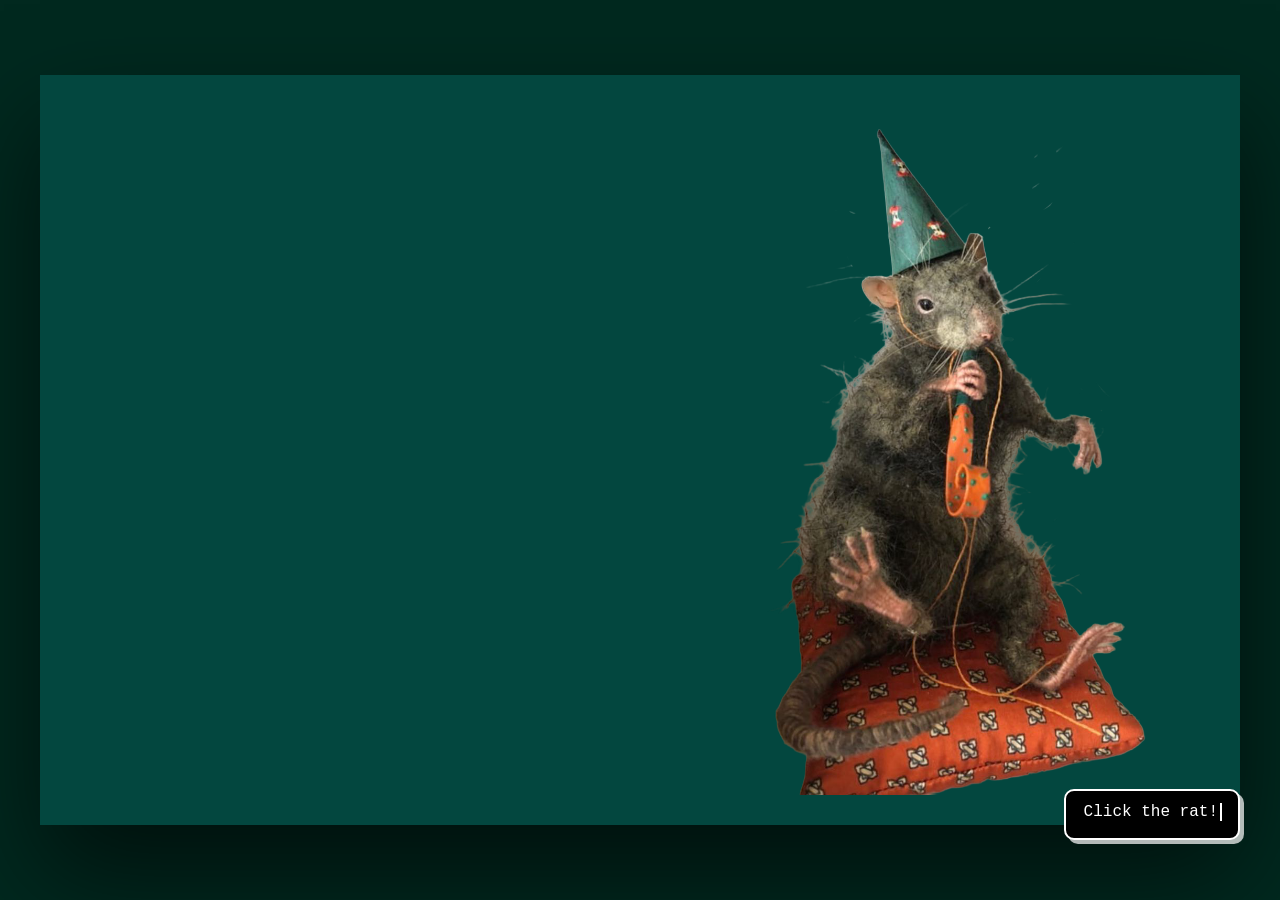
<file: taxidermy.html>
<!DOCTYPE html>
<html lang="en">
<head>
    <meta charset="UTF-8">
    <title>Ethical Taxidermy</title>
    <meta name="viewport" content="width=device-width, initial-scale=1.0">
    <link rel="stylesheet" href="assets/css/taxidermy.css">
</head>
<body>
<!-- Confetti Background -->
<div class="confetti-container">
    <span></span><span></span><span></span><span></span><span></span>
    <span></span><span></span><span></span><span></span><span></span>
    <span></span><span></span><span></span><span></span><span></span>
</div>

<div class="room">

    <!-- Text Box -->
    <div class="text-box">
        <h2>Ethical Taxidermy: Art & Curiosity</h2>

        <p><strong>Personal Introduction:</strong> At first, taxidermy was something I thought only museums and hunters used and admired. That all changed when I found oddities stores that sell these works of art on the daily. I was in awe — just seeing how people can manipulate dead animals and bones into interesting art pieces. The way artists reinterpret nature, memory, and life through preserved specimens really opened my eyes to a whole new form of creative expression.</p>

        <p><strong>The World of Ethical Taxidermy:</strong> Modern ethical taxidermy is a creative and evolving art form that stands in contrast to the traditional image of hunters displaying trophies. Contemporary practitioners, often based in urban settings, pursue taxidermy as a craft rooted in respect for animals and artistic innovation rather than a celebration of hunting culture. Many taxidermists acquire specimens that have died naturally or ethically, distancing their work from unnecessary harm and engaging deeply with ideas of life, death, and transformation.</p>

        <p>Ethical taxidermists often focus on smaller creatures such as birds and rodents, transforming them through artistic techniques into sculptures or compositions that depart from realistic representations. These artists infuse their work with emotion, humor, and reverence, pushing past simple imitation to explore new visual forms that honor the animal while challenging perceptions of what taxidermy can be.</p>

        <p><strong>Historical Roots and Evolution:</strong> The term “taxidermy” comes from the Greek words for “arrangement” and “skin,” a nod to the craft’s centuries-old history. In the Victorian era, taxidermy was used for scientific study and decorative displays reflecting curiosity about the natural world. Later, throughout the 20th century, traditional taxidermy became closely associated with rural hunting culture and large game trophies. Today’s ethical and artistic taxidermists draw on that rich history while redefining what it means to preserve and present animal forms.</p>

    </div>

    <!-- Image Placeholder -->
    <div class="shelf-container">
        <img src="assets/images/rat.png"
             alt="Taxidermy Rat"
             class="ratimage"
             onclick="let s=document.getElementById('ratSound'); s.currentTime=0; s.play();">
             <script>
                const ratImage = document.querySelector('.ratimage');
                const textBox = document.querySelector('.text-box');
            
                ratImage.addEventListener('click', () => {
                    // toggle the visibility
                    textBox.classList.toggle('show');
                    // The sound effect still works because onclick on the image is preserved
                });
            </script>
    </div>

</div>

<!-- Speech Bubble Navigation -->
<a href="index.html" class="pixel-guide">

    <div class="speech-bubble">
        <span class="typewriter">Click the rat!</span>
    </div>

</a>

<audio id="ratSound">
    <source src="assets/audio/horn.mp3" type="audio/mpeg">
</audio>


</body>
</html>
</file>
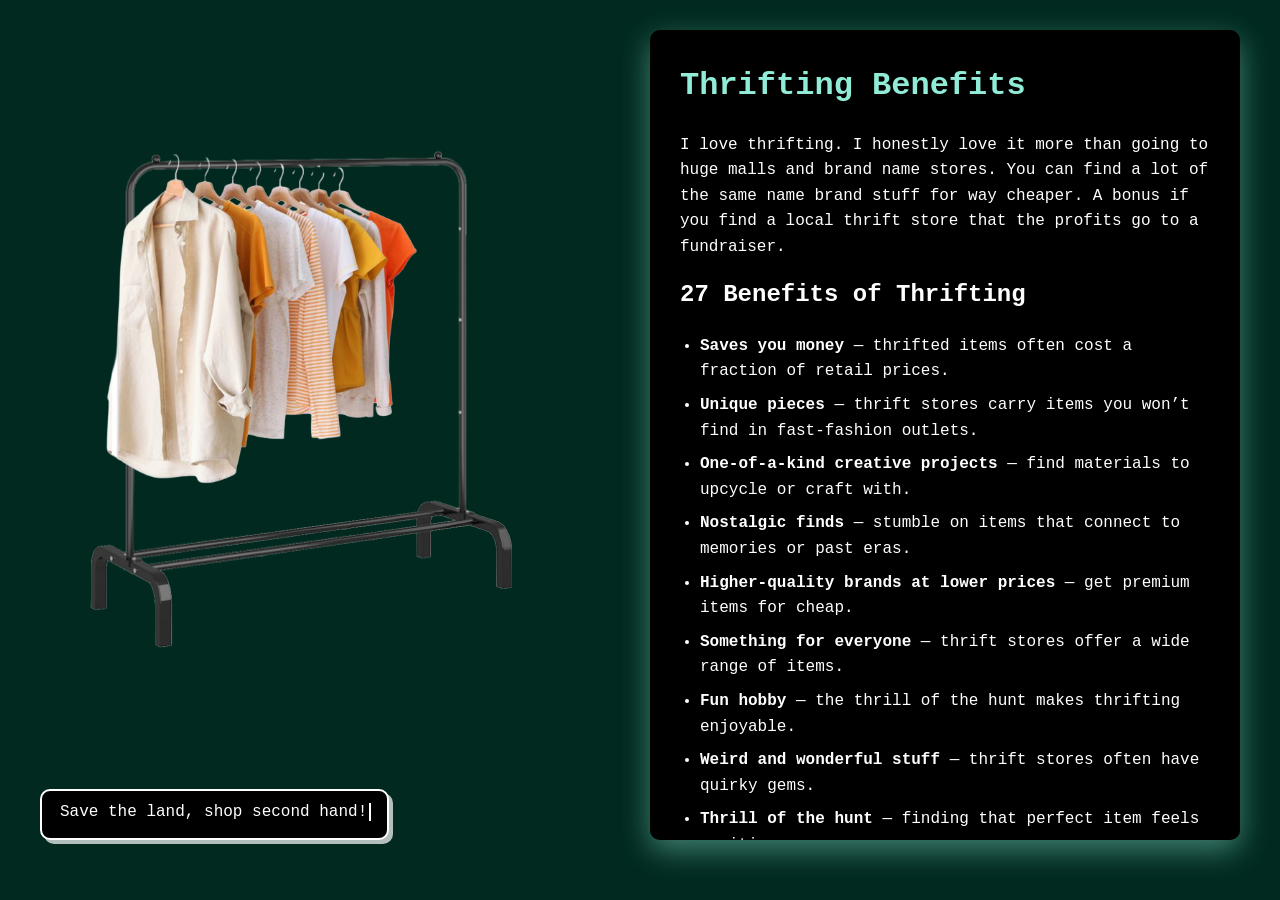
<file: thrift.html>
<!DOCTYPE html>
<html lang="en">
<head>
    <meta charset="UTF-8">
    <title>Thrifting Benefits</title>
    <meta name="viewport" content="width=device-width, initial-scale=1.0">
    <link rel="stylesheet" href="assets/css/thrift.css">
</head>
<body>
   
    <!-- Speech Bubble Navigation -->
    <a href="index.html" class="pixel-guide">

    <div class="speech-bubble">
        <span class="typewriter">Save the land, shop second hand!</span>
    </div>

    </a>

    <div class="container">
        <!-- Left image area: Clothes rack and shirts -->
        <div class="image-side">
            <div class="clothes-rack-container">
                <!-- Clothes rack PNG -->
                <img src="assets/images/clothesrack.png" alt="Clothes Rack" class="rack">

                <!-- Shirts -->
                <img src="assets/images/hangers.png" alt="Shirt 1" class="shirt shirt1">
            </div>
        </div>

        <!-- Right text area -->
        <div class="text-side">
            <h1>Thrifting Benefits</h1>
            <p>I love thrifting. I honestly love it more than going to huge malls and brand name stores. You can find a lot of the same name brand stuff for way cheaper. A bonus if you find a local thrift store that the profits go to a fundraiser.</p>

            <h2>27 Benefits of Thrifting</h2>
            <ul>
                <li><b>Saves you money</b> — thrifted items often cost a fraction of retail prices.</li>
                <li><b>Unique pieces</b> — thrift stores carry items you won’t find in fast-fashion outlets.</li>
                <li><b>One-of-a-kind creative projects</b> — find materials to upcycle or craft with.</li>
                <li><b>Nostalgic finds</b> — stumble on items that connect to memories or past eras.</li>
                <li><b>Higher-quality brands at lower prices</b> — get premium items for cheap.</li>
                <li><b>Something for everyone</b> — thrift stores offer a wide range of items.</li>
                <li><b>Fun hobby</b> — the thrill of the hunt makes thrifting enjoyable.</li>
                <li><b>Weird and wonderful stuff</b> — thrift stores often have quirky gems.</li>
                <li><b>Thrill of the hunt</b> — finding that perfect item feels exciting.</li>
                <li><b>Eco-friendly shopping</b> — keeps items out of landfills and reduces demand for new production.</li>
                <li><b>Constantly refreshed inventory</b> — new thrift items arrive frequently.</li>
                <li><b>Supports a circular economy</b> — your purchase helps reuse and cycle products.</li>
                <li><b>Slow fashion alternative</b> — choose sustainable style over fast fashion.</li>
                <li><b>Cool and trendy with all ages</b> — thrifting has become popular across generations.</li>
                <li><b>Find brand new items</b> — many thrifted items still have original tags.</li>
                <li><b>Less packaging waste</b> — thrifted items usually don’t come with excessive packaging.</li>
                <li><b>Shopping challenge potential</b> — make thrifting part of a mindful shopping routine.</li>
                <li><b>Pre-assembled items</b> — often ready to use without complicated setup.</li>
                <li><b>Encourages creative style</b> — thrifted pieces can inspire bold fashion choices.</li>
                <li><b>Great for gifts</b> — unique thrifted items can make meaningful presents.</li>
                <li><b>Inspires others to thrift</b> — sharing your finds encourages friends to explore second-hand too.</li>
                <li><b>Encourages regular decluttering</b> — donating encourages tidy habits.</li>
                <li><b>Imagine the story behind items</b> — vintage pieces spark curiosity about their past.</li>
                <li><b>Play thrift games</b> — make shopping fun with creative, playful challenges.</li>
                <li><b>Perfect for costumes & decor</b> — cheap options for one-off events.</li>
                <li><b>Replace irreplaceable items</b> — find discontinued or hard-to-find pieces.</li>
                <li><b>Helps people & communities</b> — thrift profits often support charities and local causes.</li>
            </ul>
        </div>
    </div>

</body>
</html>
</file>
<file: assets/css/stylesheet1.css>
/* Page Background */
body {
    margin: 0;
    background: #01291f;
    display: flex;
    justify-content: center;
    align-items: center;
    height: 100vh;
    overflow: hidden;
}
/* room container */
.room-scale {
    transform: scale(clamp(0.35, 100vw / 1300, 1));
    transform-origin: center;
}
/* Audio Player */
.audiobar {
    position: absolute;
    bottom: -30px;  
    left: 50%;
    transform: translateX(-50%);
    width: 220px;
    background-color: black;
    background: transparent;
    border-radius: 8px;
    filter: invert(1) grayscale(1);
}
/* Room Container */
.room {
    width: 1200px;
    height: 750px;
    position: relative;
    overflow: hidden;
    border: 10px solid #ddd;
    box-shadow: 0 50px 100px rgba(144, 236, 215, 0.45);
}

/* Floor */
.floor {
    position: absolute;
    bottom: 0;
    width: 100%;
    height: 200px;
    background: #4b3d22;
    border-top: 4px solid #b2c2a3;
}

/* Shared Image Styling */
.item {
    position: absolute;
    
}

/* interactive object animation */
.interactive {
    transform-origin: bottom center;
}

.interactive:hover {
    transform: scale(1.03);
    filter: drop-shadow(0 20px 30px rgba(144, 236, 215, 0.45));
    cursor: pointer;
    animation: wiggle 0.6s ease-in-out infinite;
    transform-origin: bottom center;
    
}
@keyframes wiggle {
    0%   { transform: scale(1.03) rotate(0deg); }
    25%  { transform: scale(1.03) rotate(2deg); }
    50%  { transform: scale(1.03) rotate(0deg); }
    75%  { transform: scale(1.03) rotate(-2deg); }
    100% { transform: scale(1.03) rotate(0deg); }
}

/* POSITIONING OF OBJECTS */
.shelf {
    bottom: 10px;
    left: 80px;
    height: 520px;
    z-index: 1;
}

.coat {
    bottom: 150px;
    right: 200px;
    height: 420px;
    z-index: 1; 
}

.couch {
    bottom: 5px;
    right: 300px;
    height: 360px;
    z-index: 3;
}

.monstera {
    bottom: 20px;
    left: 10px;
    height: 260px;
    z-index: 2;
}

.leopard {
    top: 100px;
    right: 400px;
    height: 400px;
    z-index: 2;
}

.table {
    bottom: 20px;
    left: 300px;
    width: 160px;
    z-index: 4;
}

.flowers {
    top: 5px;
    left: 100px;
    width: 150px;
    height:auto;
    z-index: 4;
}

.jars {
    top: 290px;
    left: 150px;
    height: 80px;
    z-index: 4;
}

.simmer {
    bottom: 280px;
    left: 140px;
    height: 60px;
    z-index: 4;
}

/* RECORD PLAYER + MUSIC NOTES */
.record-wrapper {
    position: absolute;
    bottom: 30px;  
    right: 50px;
    z-index: 3;
}

.record-wrapper img {
    height: 320px;
    position: relative;
    display: block;
}

.note {
    position: absolute;
    font-size: 28px;
    color: rgba(144,236,215,0.8);
    animation: floatNotes 4s infinite ease-in-out;
}

.note1 { left: 40px; bottom: 150px; animation-delay: 0s; }
.note2 { left: 80px; bottom: 170px; animation-delay: 1s; }
.note3 { left: 20px; bottom: 190px; animation-delay: 2s; }

@keyframes floatNotes {
    0% {
        transform: translateY(0px);
        opacity: 0;
    }
    30% {
        opacity: 1;
    }
    100% {
        transform: translateY(-120px);
        opacity: 0;
    }
}

/* COFFEE + STEAM */
.coffee-wrapper {
    position: absolute;
    bottom: 80px; 
    left: 330px;
    z-index: 5;
}

.coffee-wrapper img {
    height: 200px;
    position: relative;
    display: block;
}

.steam {
    position: absolute;
    width: 8px;
    height: 60px;
    background: radial-gradient(circle, rgba(255,255,255,0.7) 0%, rgba(255,255,255,0) 70%);
    border-radius: 50%;
    animation: rise 5s infinite ease-in-out;
}

.steam1 { left: 40px; bottom: 160px; animation-delay: 0s; }
.steam2 { left: 60px; bottom: 150px; animation-delay: 1.5s; }
.steam3 { left: 20px; bottom: 155px; animation-delay: 3s; }

@keyframes rise {
    0% {
        transform: translateY(0px) scale(1);
        opacity: 0;
    }
    20% {
        opacity: 0.6;
    }
    100% {
        transform: translateY(-120px) scale(1.5);
        opacity: 0;
    }
}

/* navigation system */
.pixel-guide {
    position: fixed;
    right: 40px;
    top: 60px;
    display: flex;
    flex-direction: column; 
    align-items: center;
    text-decoration: none;
    z-index: 1000;
    animation: floatPixel 4s ease-in-out infinite;
    position: fixed;
}


/* Speech bubble */
.speech-bubble {
    background: black;
    color: white;
    padding: 12px 18px;
    border-radius: 10px;
    font-family: 'Courier New', Courier, monospace;
    font-size: 16px;
    border: 2px solid white;
    box-shadow: 4px 4px 0 rgba(255,255,255,0.7);
    position:relative;
    max-width: 310px;
}

/* Typewriter Effect fro speech bubble*/
.typewriter {
    display: inline-block;
    overflow: hidden;
    white-space: nowrap;
    border-right: 2px solid white;
    width: 0;
    animation: typing 3s steps(32, end) forwards,
               blink 0.8s step-end infinite;
}
.pixel-guide:hover .speech-bubble {
    transform: scale(1.05);
    transition: transform 0.3s ease;
}

@keyframes typing {
    from { width: 0 }
    to { width: 100%; }
}

@keyframes blink {
    50% { border-color: transparent; }
}


/* Floating animation */
@keyframes floatPixel {
    0% { transform: translateY(0px); }
    50% { transform: translateY(-12px); }
    100% { transform: translateY(0px); }
}

/* 1024px */
@media screen and (max-width: 1024px) {

    .room {
        transform: scale(0.85);
        transform-origin: center;
    }

}

/* 768px */
@media screen and (max-width: 768px) {

    .room {
        transform: scale(0.65);
        transform-origin: center;
    }

    .pixel-guide {
        right: 20px;
        top: 30px;
    }

}

/* 600px */
@media screen and (max-width: 600px) {

    .room {
        transform: scale(0.55);
        transform-origin: center;
    }

    .pixel-guide img {
        width: 90px;
    }

}

/* 480px */
@media screen and (max-width: 480px) {

    .room {
        transform: scale(0.45);
        transform-origin: center;
    }

    .speech-bubble {
        font-size: 14px;
        max-width: 200px;
    }

}

/* 320px */
@media screen and (max-width: 320px) {

    .room {
        transform: scale(0.30);
        transform-origin: center;
    }

    .pixel-guide img {
        width: 50px;
    }

    .speech-bubble {
        font-size: 12px;
        padding: 8px 12px;
    }

}
</file>
<file: assets/css/coffee.css>
/* Page Background  */
body {
    margin: 0;
    background: #01291f;
    font-family: 'Courier New', Courier, monospace;
    color: #ffffff;
    display: flex;
    justify-content: center;
}

/* room container */
.container {
    width: 1200px;
    margin: 40px 0;
    display: flex;
    flex-direction: column;
    gap: 50px;
}

/* Personal intro */
.intro {
    background: #000000;
    padding: 30px;
    border-radius: 10px;
    box-shadow: 0 10px 30px rgba(144, 236, 215, 0.45);
}

.intro h1 {
    color: #90ecd7;
    margin-top: 0;
}

.intro p {
    line-height: 1.6;
}

/* Content blocks */
.content-block {
    display: flex;
    gap: 30px;
    align-items: center;
}

.content-block.reverse {
    flex-direction: row-reverse;
}

/* Image side */
.image-side {
    flex: 1;
    display: flex;
    justify-content: center;
    align-items: center;
}

.image-side img {
    width: auto;          /* ← key change */
    max-width: 100%;      /* prevents overflow */
    height: 1000px;
    max-height: 300px;
    border-radius: 10px;
    opacity: 0;
    animation: slideInFromTop 0.8s ease forwards;
}
@keyframes slideInFromTop {
    0% {
        opacity: 0;
        transform: translateY(-50px);
    }
    100% {
        opacity: 1;
        transform: translateY(0);
    }
}
.animated-img {
    opacity: 0;
    animation: slideInFromTop 0.8s ease forwards;
}

/* Staggered delays */
.animated-img.img1 { animation-delay: 0.2s; }
.animated-img.img2 { animation-delay: 0.5s; }
.animated-img.img3 { animation-delay: 0.8s; }
.animated-img.img4 { animation-delay: 1.1s; }

/* Text side */
.text-side {
    flex: 1;
    background: #000000;
    padding: 25px;
    border-radius: 10px;
    box-shadow: 0 8px 25px rgba(144, 236, 215, 0.45);
    line-height: 1.6;

}

.text-side h2 {
    color: #90ecd7;
    margin-top: 0;
}

.text-side p {
    margin-bottom: 10px;
}
/* Hide text initially */
.hidden {
    opacity: 0;
    pointer-events: none;
}

/* Fade in animation */
.text-side {
    transition: opacity 0.6s ease;
}

/* When activated */
.show {
    opacity: 1;
    pointer-events: auto;
}

/* Make images feel clickable */
.clickable {
    cursor: pointer;
    transition: transform 0.3s ease;
}

.clickable:hover {
    transform: scale(1.05);
}

/* navigation system */
.pixel-guide {
    position: fixed;
    left: 40px;
    bottom: 60px;
    display: flex;
    flex-direction: column; 
    align-items: center;
    text-decoration: none;
    z-index: 1000;
    animation: floatPixel 4s ease-in-out infinite;
    position: fixed;
}


/* Speech bubble */
.speech-bubble {
    background: black;
    color: white;
    padding: 12px 18px;
    border-radius: 10px;
    font-family: 'Courier New', Courier, monospace;
    font-size: 16px;
    border: 2px solid white;
    box-shadow: 4px 4px 0 rgba(255,255,255,0.7);
    position:relative;
    max-width: 330px;
}

/* Typewriter Effect fro speech bubble*/
.typewriter {
    display: inline-block;
    overflow: hidden;
    white-space: nowrap;
    border-right: 2px solid white;
    width: 0;
    animation: typing 3s steps(32, end) forwards,
               blink 0.8s step-end infinite;
}
.pixel-guide:hover .speech-bubble {
    transform: scale(1.05);
    transition: transform 0.3s ease;
}

@keyframes typing {
    from { width: 0 }
    to { width: 100%; }
}

@keyframes blink {
    50% { border-color: transparent; }
}


/* Floating animation */
@keyframes floatPixel {
    0% { transform: translateY(0px); }
    50% { transform: translateY(-12px); }
    100% { transform: translateY(0px); }
}
/* media quries */
@media screen and (max-width: 1024px) {

    .container {
        width: 90%;
    }

    .image-side img {
        max-height: 260px;
    }

}
@media screen and (max-width: 768px) {

    .container {
        width: 95%;
    }

    .content-block,
    .content-block.reverse {
        flex-direction: row; /* force side-by-side */
        gap: 20px;
    }

    .image-side,
    .text-side {
        flex: 1;
        min-width: 0; /* prevents overflow pushing */
    }

    .image-side img {
        max-height: 220px;
        width: 100%;
        height: auto;
    }

}

@media screen and (max-width: 600px) {

    .container {
        gap: 35px;
    }

    .intro {
        padding: 20px;
    }

    .text-side {
        padding: 20px;
    }

    .image-side img {
        max-height: 200px;
    }

}
@media screen and (max-width: 480px) {

    .container {
        width: 95%;
        gap: 25px;
    }

    .intro h1 {
        font-size: 22px;
    }

    .text-side h2 {
        font-size: 18px;
    }

    .image-side img {
        max-height: 180px;
    }

    .pixel-guide {
        left: 20px;
        bottom: 20px;
    }
    
    .pixel-guide {
        position: fixed;
        right: 40px;
        bottom: 60px;
        display: flex;
        flex-direction: column; 
        align-items: center;
        text-decoration: none;
        z-index: 1000;
        animation: floatPixel 4s ease-in-out infinite;
        position: fixed;
    }

}
@media screen and (max-width: 320px) {

    .intro {
        padding: 15px;
    }

    .text-side {
        padding: 15px;
    }

    .image-side img {
        max-height: 150px;
    }

    .pixel-guide img {
        width: 70px;
    }

    .speech-bubble {
        font-size: 12px;
        padding: 8px 12px;
        max-width: 200px;
        right: -20px;
    }

    .pixel-guide {
        position: fixed;
        right: 40px;
        bottom: 60px;
        display: flex;
        flex-direction: column; 
        align-items: center;
        text-decoration: none;
        z-index: 1000;
        animation: floatPixel 4s ease-in-out infinite;
        position: fixed;
    }

}
</file>
<file: assets/css/end.css>
/* Body Styling */
body {
    margin: 0;
    background: #01291f;
    font-family: 'Courier New', Courier, monospace;
    color: #fff;
    display: flex;
    justify-content: center;
    padding: 50px 20px;
    min-height: 100vh;
    box-sizing: border-box;
}
/* title box*/
.title-link {
    text-decoration: none; 
    color: inherit;         
    display: block;        
}
.title-link:hover h1 {
    color: #ffffff;
    transform: scale(1.02);
    transition: transform 0.2s ease, color 0.2s ease;
}

/* Main Container */
.container {
    width: 100%;
    max-width: 1000px;
    display: flex;
    flex-direction: column;
    align-items: center;
    gap: 30px;
}

/* Title Box */
.title-box {
    background: #000000;
    padding: 20px 30px;
    border-radius: 10px;
    box-shadow: 0 10px 30px rgba(144, 236, 215, 0.45);
    text-align: center;
}

.title-box h1 {
    color: #90ecd7;
    margin: 0;
    font-size: 32px;
}

/* References Container */
.references {
    display: flex;
    flex-direction: column;
    gap: 15px;
    width: 100%;
}

/* Each Reference Item */
.ref-item {
    display: flex;
    justify-content: space-between;
    align-items: center;
    background: #000000;
    padding: 15px 20px;
    border-radius: 10px;
    box-shadow: 0 6px 20px rgba(144, 236, 215, 0.35);
    transition: transform 0.3s ease, box-shadow 0.3s ease;
}

.ref-item:hover {
    transform: translateY(-3px);
    box-shadow: 0 10px 25px rgba(144, 236, 215, 0.45);
}

/* Reference text */
.ref-item span {
    flex: 1;
    font-size: 16px;
    margin-right: 15px;
}

/* Go Button */
.ref-button {
    background: black;
    color: white;
    padding: 8px 14px;
    border-radius: 6px;
    border: 2px solid white;
    text-decoration: none;
    font-family: 'Courier New', Courier, monospace;
    font-size: 14px;
    transition: transform 0.2s ease, background 0.2s ease;
}

.ref-button:hover {
    transform: scale(1.05);
    background: #90ecd7;
    color: black;
}

/* Responsive Media Queries */
@media screen and (max-width: 768px) {
    .ref-item {
        flex-direction: column;
        align-items: flex-start;
    }
    .ref-item span {
        margin-bottom: 10px;
    }
    .ref-button {
        align-self: flex-end;
    }
}

@media screen and (max-width: 480px) {
    .title-box h1 {
        font-size: 24px;
    }
    .ref-item span {
        font-size: 14px;
    }
    .ref-button {
        font-size: 12px;
        padding: 6px 10px;
    }
}
</file>
<file: assets/css/flower.css>
/* Page Background */
body {
    margin: 0;
    background: #01291f; 
    font-family: 'Courier New', Courier, monospace;
    display: flex;
    justify-content: center;
    align-items: center;
    height: 100vh;
}

/* Room Container */
.room {
    display: flex;
    position: relative;
    justify-content: center;
    align-items: center;
    width: 1200px;
    height: 600px;
    padding: 20px;
    box-sizing: border-box;
}

/* Flip Card Container */
.flip-card {
    width: 80vw;
    max-width: 800px;
    aspect-ratio: 4 / 3;
    position: relative; 
}

/* Inner card */
.flip-card-inner {
    position: relative;
    width: 100%;
    height: 100%;
    transition: transform 0.8s;
    transform-style: preserve-3d;
    cursor: pointer;
}

/* Flip on click */
.flip-card-inner:active {
    transform: rotateY(180deg);
}

/* Front & Back Face */
.flip-card-front, .flip-card-back {
    position: absolute;
    width: 100%;
    height: 100%;
    backface-visibility: hidden;
    border: 2px solid #fff;
    background-color: #010101;
    box-sizing: border-box;
    padding: 20px;
    display: flex;
    flex-direction: column;
    justify-content: center;
    box-shadow: 0 50px 100px rgba(144, 236, 215, 0.45);
}

/* Front */
.flip-card-front {
    transform: rotateY(0deg);
}

.flip-card-back {
    transform: rotateY(180deg);
    display: flex;
    flex-direction: column;
    justify-content: center;
    color:#fff;
}

.flip-card-front img {
    max-width: 100%;
    max-height: 100%;
    object-fit: contain;
}

/* Text Styling */
h1 {
    font-size: 28px;
    margin-bottom: 20px;
    text-transform: uppercase;
}
p {
    font-size: 16px;
    line-height: 1.5;
}

/* navigation system */
.pixel-guide {
    position: fixed;
    right: 40px;
    top: 60px;
    display: flex;
    flex-direction: column; 
    align-items: center;
    text-decoration: none;
    z-index: 1000;
    animation: floatPixel 4s ease-in-out infinite;
    position: fixed;
}


/* Speech bubble */
.speech-bubble {
    background: black;
    color: white;
    padding: 12px 18px;
    border-radius: 10px;
    font-family: 'Courier New', Courier, monospace;
    font-size: 16px;
    border: 2px solid white;
    box-shadow: 4px 4px 0 rgba(255,255,255,0.7);
    position:relative;
    max-width: 310px;
}

/* Typewriter Effect fro speech bubble*/
.typewriter {
    display: inline-block;
    overflow: hidden;
    white-space: nowrap;
    border-right: 2px solid white;
    width: 0;
    animation: typing 3s steps(32, end) forwards,
               blink 0.8s step-end infinite;
}
.pixel-guide:hover .speech-bubble {
    transform: scale(1.05);
    transition: transform 0.3s ease;
}

@keyframes typing {
    from { width: 0 }
    to { width: 100%; }
}

@keyframes blink {
    50% { border-color: transparent; }
}


/* Floating animation */
@keyframes floatPixel {
    0% { transform: translateY(0px); }
    50% { transform: translateY(-12px); }
    100% { transform: translateY(0px); }
}
.wall-art {
    position: absolute;
    bottom: -5;
    left: 50%;
    transform: translateX(-50%); /* center horizontally */
    width: 70%;
    height: auto;
    filter: drop-shadow(0 10px 20px rgba(0,0,0,0.6));
    pointer-events: none;
}
/* media quries */
@media screen and (max-width: 1024px) {

    .room {
        width: 95%;
        height: auto;
    }

    .flip-card {
        width: 90%;
        height: 550px;
    }

}
@media screen and (max-width: 768px) {

    body {
        height: auto;
        padding: 40px 0;
        align-items: flex-start;
    }

    .room {
        width: 95%;
        height: auto;
        padding: 10px;
    }

    .flip-card {
        width: 100%;
        height: 500px;
    }

    h1 {
        font-size: 22px;
    }

    p {
        font-size: 14px;
    }

}
@media screen and (max-width: 600px) {

    .flip-card {
        height: 450px;
    }

    .pixel-guide {
        right: 20px;
        bottom: 30px;
    }

    .pixel-guide img {
        width: 90px;
    }

}
@media screen and (max-width: 480px) {

    .flip-card {
        height: 400px;
    }

    h1 {
        font-size: 18px;
    }

    p {
        font-size: 13px;
    }

    .speech-bubble {
        font-size: 14px;
        padding: 10px 14px;
        max-width: 220px;
    }

    .wall-art {
        width: 90%;
    }

}
@media screen and (max-width: 320px) {

    .flip-card {
        height: 350px;
    }

    .pixel-guide img {
        width: 70px;
    }

    .speech-bubble {
        font-size: 12px;
        padding: 8px 10px;
    }

    .wall-art {
        width: 100%;
    }

}
</file>
<file: assets/css/lepordstyle.css>
/* Page background */
body {
    margin: 0;
    background: #01291f; 
    display: flex;
    justify-content: center;
    align-items: flex-start;
    min-height: 100vh;
    font-family: 'Courier New', Courier, monospace;
    color: #fff;
    padding: 50px 0;
  }
  
  /* Flex container for page content */
  .page-container {
    display: flex;
    justify-content: center;
    width: 100%;
  }
  
  /* Framed text box */
  .text-frame {
    position: relative;
    background: #000; 
    border: 4px solid #fff; 
    padding: 30px 40px;
    max-width: 800px;
    line-height: 1.6;
    box-shadow: 8px 8px 0 rgba(144, 236, 215, 0.45); 
    display: flex;
    flex-direction: column;
    gap: 20px;
  }
  
  /* Headings */
  .text-frame h1 {
    font-size: 28px;
    margin-bottom: 15px;
    text-align: center;
  }
  
  .text-frame h2 {
    font-size: 22px;
    margin-top: 20px;
  }
  
  /* Paragraphs */
  .text-frame p {
    font-size: 18px;
  }
  
  /* Lists */
  .text-frame ul {
    list-style: disc;
    margin-left: 20px;
  }
  
  /*responsive adjustments */
  @media screen and (max-width: 900px) {
    .text-frame {
      padding: 20px;
      max-width: 90%;
    }
  
    .text-frame h1 {
      font-size: 24px;
    }
  
    .text-frame h2 {
      font-size: 20px;
    }
  
    .text-frame p {
      font-size: 16px;
    }
  }
  .tattoo {
    position: absolute;
    width: 120px;
    opacity: 0.9;
    transition: filter 0.4s ease;
}

/* Top row */
.t1 { top: 0; left: 10%; }
.t2 { top: 0; right: 10%; }

/* Sides */
.t3 { top: 40%; left: 0; }
.t4 { top: 40%; right: 0; }

.t5 { bottom: 5%; left: 0; }
.t6 { bottom: 5%; right: 0; }

/* Bottom row */
.t7 { bottom: -350px; left: 10%; }
.t8 { bottom: -350px; right: 10%; }

.tattoo-gun {
    position: absolute;
    width: 90px;
    z-index: 1000;
    animation: tattooMove 20s linear infinite;
}
@keyframes tattooMove {

    /* T1 - Top Left */
    0% {
        top: 0%;
        left: 10%;
    }

    /* T2 - Top Right */
    12.5% {
        top: 0%;
        left: 80%;
    }

    /* T4 - Right Upper */
    25% {
        top: 40%;
        left: 95%;
    }

    /* T6 - Right Lower */
    37.5% {
        top: 75%;
        left: 95%;
    }

    /* T8 - Bottom Right */
    50% {
        top: 120%;
        left: 80%;
    }

    /* T7 - Bottom Left */
    62.5% {
        top: 120%;
        left: 10%;
    }

    /* T5 - Left Lower */
    75% {
        top: 75%;
        left: 0%;
    }

    /* T3 - Left Upper */
    87.5% {
        top: 40%;
        left: 0%;
    }

    /* Back to T1 */
    100% {
        top: 0%;
        left: 10%;
    }
}



@keyframes glowTat {
    0%, 100% { filter: brightness(1); }
    6% { filter: brightness(1.9) drop-shadow(0 0 14px red); }
}


.t1 { animation: glowTat 20s linear infinite; animation-delay: 0s; }
.t2 { animation: glowTat 20s linear infinite; animation-delay: 2.5s; }
.t4 { animation: glowTat 20s linear infinite; animation-delay: 5s; }
.t6 { animation: glowTat 20s linear infinite; animation-delay: 7.5s; }
.t8 { animation: glowTat 20s linear infinite; animation-delay: 10s; }
.t7 { animation: glowTat 20s linear infinite; animation-delay: 12.5s; }
.t5 { animation: glowTat 20s linear infinite; animation-delay: 15s; }
.t3 { animation: glowTat 20s linear infinite; animation-delay: 17.5s; }

/* navigation system */
.pixel-guide {
    position: fixed;
    right: 40px;
    bottom: 60px;
    display: flex;
    flex-direction: column; 
    align-items: center;
    text-decoration: none;
    z-index: 1000;
    animation: floatPixel 4s ease-in-out infinite;
    position: fixed;
}


/* Speech bubble */
.speech-bubble {
    background: black;
    color: white;
    padding: 12px 18px;
    border-radius: 10px;
    font-family: 'Courier New', Courier, monospace;
    font-size: 16px;
    border: 2px solid white;
    box-shadow: 4px 4px 0 rgba(255,255,255,0.7);
    position:relative;
    max-width: 310px;
}

/* Typewriter Effect fro speech bubble*/
.typewriter {
    display: inline-block;
    overflow: hidden;
    white-space: nowrap;
    border-right: 2px solid white;
    width: 0;
    animation: typing 3s steps(32, end) forwards,
               blink 0.8s step-end infinite;
}
.pixel-guide:hover .speech-bubble {
    transform: scale(1.05);
    transition: transform 0.3s ease;
}

@keyframes typing {
    from { width: 0 }
    to { width: 100%; }
}

@keyframes blink {
    50% { border-color: transparent; }
}


/* Floating animation */
@keyframes floatPixel {
    0% { transform: translateY(0px); }
    50% { transform: translateY(-12px); }
    100% { transform: translateY(0px); }
}
/* Media Queries */
/* Large tablets / small desktops */
@media screen and (max-width: 1024px) {
    .text-frame {
        max-width: 70%;   /* narrower than before */
        padding: 25px 25px;
    }

    .text-frame h1 { font-size: 24px; }
    .text-frame h2 { font-size: 20px; }
    .text-frame p  { font-size: 16px; }
}

/* Tablets / medium screens */
@media screen and (max-width: 768px) {
    .text-frame {
        max-width: 65%;   /* narrower */
        padding: 20px 20px;
        gap: 15px;
    }

    .text-frame h1 { font-size: 22px; }
    .text-frame h2 { font-size: 18px; }
    .text-frame p  { font-size: 15px; }
}

/* Small tablets / large phones */
@media screen and (max-width: 600px) {
    .text-frame {
        max-width: 60%;   /* even narrower */
        padding: 15px 15px;
        gap: 12px;
    }

    .text-frame h1 { font-size: 20px; }
    .text-frame h2 { font-size: 16px; }
    .text-frame p  { font-size: 14px; }

    .page-container { padding: 0 10px; }
}

/* Phones */
@media screen and (max-width: 480px) {
    .text-frame {
        max-width: 55%;   /* narrower for phones */
        padding: 12px 12px;
        gap: 10px;
    }

    .text-frame h1 { font-size: 18px; }
    .text-frame h2 { font-size: 15px; }
    .text-frame p  { font-size: 13px; }
}

/* Smallest phones */
@media screen and (max-width: 320px) {
    .text-frame {
        max-width: 50%;   /* smallest width */
        padding: 10px 10px;
        gap: 8px;
    }

    .text-frame h1 { font-size: 16px; }
    .text-frame h2 { font-size: 14px; }
    .text-frame p  { font-size: 12px; }
}
</file>
<file: assets/css/market.css>
/* Body Styling */
body {
    margin: 0;
    background: #01291f;
    font-family: 'Courier New', Courier, monospace;
    color: #ffffff;
    display: flex;
    justify-content: center;
}

/* Main container */
.container {
    width: 1000px;
    margin: 40px 0;
    display: flex;
    flex-direction: column;
    gap: 50px;
}

/* Personal intro */
.intro {
    background: #000000;
    padding: 30px;
    border-radius: 10px;
    box-shadow: 0 10px 30px rgba(144, 236, 215, 0.45);
}

.intro h1 {
    color: #90ecd7;
    margin-top: 0;
}

.intro p {
    line-height: 1.6;
}

/* Content blocks */
.content-block {
    display: flex;
    gap: 30px;
    align-items: flex-start;
    flex-wrap: wrap; 
    width: 500px;
}
/* Drop down */
.content-block.reverse {
    flex-direction: row-reverse;
}

.content-block {
    opacity: 0;
    transform: translateY(-50px);
    transition: all 0.6s ease;
}
.content-block.drop {
    opacity: 1;
    transform: translateY(0);
}

/* Text side */
.text-side {
    flex: 1;
    background: #000000;
    padding: 25px;
    border-radius: 10px;
    box-shadow: 0 8px 25px rgba(144, 236, 215, 0.45);
    line-height: 1.6;
}

.text-side h2, .text-side h3 {
    color: #90ecd7;
    margin-top: 0;
}

.text-side p {
    margin-bottom: 10px;
}

.text-side ul {
    margin: 10px 0 10px 20px;
    padding: 0;
    list-style-type: disc;
}

/* Floating phone on the right without affecting text */
.phone-floating {
    position: absolute;
    top: 300px;
    right: 350px;
    width: 300px;
    height: 1000px;
    z-index: 1000;
}


.phone-container {
    position: absolute;
    width: 100%;
    height: 100%;
}

.phone-container .phone {
    width: auto;
    height: 1000px;
    display: block;
    z-index: 10;
}

.phone-container .phone-video {
    position: absolute;
    top: 110px;
    right: -215px;
    width: 365px;
    height: 780px;
    object-fit: cover;
    border-radius: 40px;
    pointer-events: none;
    z-index: 2;
}

/* navigation system */
.pixel-guide {
    position: fixed;
    right: 20px;
    top: 300px;
    display: flex;
    flex-direction: column; 
    align-items: center;
    text-decoration: none;
    z-index: 1000;
    animation: floatPixel 4s ease-in-out infinite;
    position: fixed;
}


/* Speech bubble */
.speech-bubble {
    background: black;
    color: white;
    padding: 12px 18px;
    border-radius: 10px;
    font-family: 'Courier New', Courier, monospace;
    font-size: 16px;
    border: 2px solid white;
    box-shadow: 4px 4px 0 rgba(255,255,255,0.7);
    position:relative;
    max-width: 310px;
}

/* Typewriter Effect fro speech bubble*/
.typewriter {
    display: inline-block;
    overflow: hidden;
    white-space: nowrap;
    border-right: 2px solid white;
    width: 0;
    animation: typing 2s steps(32, end) forwards,
               blink 0.8s step-end infinite;
}
.pixel-guide:hover .speech-bubble {
    transform: scale(1.05);
    transition: transform 0.3s ease;
}


@keyframes typing {
    from { width: 0 }
    to { width: 100%; }
}

@keyframes blink {
    50% { border-color: transparent; }
}

@keyframes floatPixel {
    0% { transform: translateY(0px); }
    50% { transform: translateY(-12px); }
    100% { transform: translateY(0px); }
}
/* Small / bottom phone layout */
@media screen and (max-width: 1050px) {
    .phone-floating {
        position: relative;
        top: auto;
        right: auto;
        margin: 20px auto 0 auto;
        width: 260px;
        height: auto;
    }

    .phone-container {
        position: relative;
        display: block;
        width: 280px;
        height: auto;
        margin: 0 auto;
    }

    .phone-container .phone {
        width: 100%;
        height: auto;
        display: block;
    }

    .phone-container .phone-video {
        position: absolute;
        top: 12%;
        left: 50%;
        transform: translateX(-50%);
        width: 57%;          /* slightly narrower */
        max-height: 320px;   /* slightly shorter */
        height: auto;
        border-radius: 30px; /* slightly less curved */
        pointer-events: none;
    }
}

/* Other small breakpoints */
@media screen and (max-width: 900px) {
    .phone-floating { width: 240px; margin: 20px auto 0 auto; }
    .phone-container { width: 250px; margin: 0 auto; }
    .phone-container .phone-video { width: 57%; max-height: 290px; height: auto; border-radius: 30px; }
}

@media screen and (max-width: 768px) {
    .phone-floating { width: 220px; margin-top: 20px; }
    .phone-container { width: 230px; margin: 0 auto; }
    .phone-container .phone-video { width: 57%; max-height: 255px; height: auto; border-radius: 28px; }
}

@media screen and (max-width: 600px) {
    .phone-floating { width: 180px; margin-top: 15px; }
    .phone-container { width: 190px; margin: 0 auto; }
    .phone-container .phone-video { width: 57%; max-height: 225px; height: auto; border-radius: 28px; }
}

@media screen and (max-width: 480px) {
    .phone-floating { width: 150px; margin-top: 12px; }
    .phone-container { width: 160px; margin: 0 auto; }
    .phone-container .phone-video { width: 57%; max-height: 195px; height: auto; border-radius: 25px; }
}

@media screen and (max-width: 320px) {
    .phone-floating { width: 120px; margin-top: 10px; }
    .phone-container { width: 130px; margin: 0 auto; }
    .phone-container .phone-video { width: 57%; max-height: 175px; height: auto; border-radius: 25px; }
}
</file>
<file: assets/css/monstera.css>
/* Page Background */
body {
    margin: 0;
    background: #01291f;
    font-family: 'Courier New', Courier, monospace;
    display: flex;
    justify-content: center;
    align-items: flex-start;
    min-height: 100vh;
    padding: 20px;
}

/* Room Container */
.room {
    display: flex;
    justify-content: center;
    align-items: flex-start;
    width: 1200px;
    min-height: 900px;
    padding: 20px;
    box-sizing: border-box;
    border: 10px solid #ddd;
    background: #000;
    box-shadow: 0 50px 100px rgba(144, 236, 215, 0.45);
}

/* Text Box Styling */
.text-box {
    color: #fff;
    max-width: 900px;
    display: flex;
    flex-direction: column;
    gap: 20px;
    line-height: 1.6;
}

h1, h2 {
    font-size: 28px;
    margin-bottom: 10px;
    text-transform: uppercase;
}

p {
    font-size: 16px;
}

/* Plant List Layout */
.plant-list li {
    display: flex;
    align-items: center;
    gap: 20px;
}

/* Alternate image sides */
.plant-list li:nth-child(even) {
    flex-direction: row-reverse;
}
/* text appear */
.plant-info {
    flex: 1;
    opacity: 0;
    transform: translateY(15px);
    transition: all 0.4s ease;
}
.plant-info.show {
    opacity: 1;
    transform: translateY(0);
}

.plant-image img {
    width: 400px;       
    height: 400px;      
    object-fit: contain; 
    display: block;
    animation: wiggle 3s ease-in-out infinite; 
    transform-origin: bottom center; 
}

/* Wiggle animation for plants */
@keyframes wiggle {
    0% { transform: rotate(-2deg); }
    25% { transform: rotate(2deg); }
    50% { transform: rotate(-2deg); }
    75% { transform: rotate(2deg); }
    100% { transform: rotate(-2deg); }
}

/* navigation system */
.pixel-guide {
    position: fixed;
    right: 40px;
    bottom: 60px;
    display: flex;
    flex-direction: column; 
    align-items: center;
    text-decoration: none;
    z-index: 1000;
    animation: floatPixel 4s ease-in-out infinite;
    position: fixed;
}


/* Speech bubble */
.speech-bubble {
    background: black;
    color: white;
    padding: 12px 18px;
    border-radius: 10px;
    font-family: 'Courier New', Courier, monospace;
    font-size: 16px;
    border: 2px solid white;
    box-shadow: 4px 4px 0 rgba(255,255,255,0.7);
    position:relative;
    max-width: 310px;
}

/* Typewriter Effect fro speech bubble*/
.typewriter {
    display: inline-block;
    overflow: hidden;
    white-space: nowrap;
    border-right: 2px solid white;
    width: 0;
    animation: typing 3s steps(32, end) forwards,
               blink 0.8s step-end infinite;
}
.pixel-guide:hover .speech-bubble {
    transform: scale(1.05);
    transition: transform 0.3s ease;
}

@keyframes typing {
    from { width: 0 }
    to { width: 100%; }
}

@keyframes blink {
    50% { border-color: transparent; }
}


/* Floating animation */
@keyframes floatPixel {
    0% { transform: translateY(0px); }
    50% { transform: translateY(-12px); }
    100% { transform: translateY(0px); }
}
/* Media Queries */

/* Large screen shrinking toward 1050px */
@media screen and (max-width: 1050px) {
    .room {
        width: 95%;
        min-height: 700px;
        padding: 15px;
    }

    .text-box {
        max-width: 90%;
        gap: 15px;
    }

    .plant-image img {
        width: 300px;
        height: 300px;
    }
}

/* 1024px */
@media screen and (max-width: 1024px) {
    .room {
        width: 92%;
        min-height: 650px;
        padding: 15px;
    }

    .text-box {
        max-width: 88%;
        gap: 15px;
    }

    .plant-image img {
        width: 280px;
        height: 280px;
    }
}

/* 900px */
@media screen and (max-width: 900px) {
    .room {
        width: 90%;
        min-height: 600px;
        padding: 12px;
    }

    .text-box {
        max-width: 85%;
        gap: 12px;
    }

    .plant-image img {
        width: 250px;
        height: 250px;
    }
}

/* 768px */
@media screen and (max-width: 768px) {
    .room {
        flex-direction: row;
        width: 95%;
        min-height: auto;
        padding: 10px;
    }

    .plant-list li {
        flex-direction: row;
        gap: 10px;
    }

    .text-box {
        max-width: 60%;
        gap: 10px;
    }

    .text-box h1, .text-box h2 {
        font-size: 22px;
    }

    .text-box p, .plant-info p, .plant-info li {
        font-size: 14px;
        margin-bottom: 12px; /* bigger gap between bullets */
    }

    .plant-image img {
        width: 180px;
        height: 180px;
    }
}

/* 600px */
@media screen and (max-width: 600px) {
    .room {
        flex-direction: row;
        width: 95%;
        padding: 8px;
        border-width: 5px;
    }

    .text-box {
        max-width: 55%;
        gap: 8px;
    }

    .text-box h1, .text-box h2 {
        font-size: 20px;
    }

    .text-box p, .plant-info p, .plant-info li {
        font-size: 13px;
        margin-bottom: 12px;
    }

    .plant-image img {
        width: 150px;
        height: 150px;
    }
}


/* 480px */
@media screen and (max-width: 480px) {
    .room {
        flex-direction: row;
        width: 100%;
        padding: 5px;
        border-width: 4px;
    }

    .text-box {
        max-width: 50%;
        gap: 6px;
    }

    .text-box h1, .text-box h2 {
        font-size: 18px;
    }

    .text-box p, .plant-info p, .plant-info li {
        font-size: 12px;
        margin-bottom: 10px;
    }

    .plant-image img {
        width: 130px;
        height: 130px;
    }
}

/* 320px */
@media screen and (max-width: 320px) {
    .room {
        flex-direction: row;
        width: 100%;
        padding: 4px;
        border-width: 3px;
    }

    .text-box {
        max-width: 45%;
        gap: 4px;
    }

    .text-box h1, .text-box h2 {
        font-size: 16px;
    }

    .text-box p, .plant-info p, .plant-info li {
        font-size: 11px;
        margin-bottom: 8px;
    }

    .plant-image img {
        width: 110px;
        height: 110px;
    }
}
</file>
<file: assets/css/record.css>
/* Body Styling */
body {
    margin: 0;
    background: #01291f;
    font-family: 'Courier New', Courier, monospace;
    color: #ffffff;
    display: flex;
    justify-content: center;
}

/* Main Container */
.container {
    width: 1200px;
    margin: 40px 0;
    display: flex;
    flex-direction: column;
    gap: 50px;
}

/* Intro */
.intro {
    background: #000000;
    padding: 30px;
    border-radius: 10px;
    box-shadow: 0 10px 30px rgba(144, 236, 215, 0.45);
    cursor: pointer;
}

.intro h1 {
    color: #90ecd7;
    margin-top: 0;
}

.intro p {
    line-height: 1.6;
}

/* Content Block */
.content-block {
    display: flex;
    gap: 30px;
    align-items: flex-start;
    opacity: 0;
    transform: translateY(-40px);
    transition: all 0.6s ease;
}

.content-block.show {
    opacity: 1;
    transform: translateY(0);
}

/* Text side */
.text-side {
    flex: 1;
    background: #000000;
    padding: 25px;
    border-radius: 10px;
    box-shadow: 0 8px 25px rgba(144, 236, 215, 0.45);
    line-height: 1.6;
}

.text-side h2 {
    color: #90ecd7;
    margin-top: 0;
}

.text-side ul {
    margin: 10px 0 10px 20px;
    padding: 0;
    list-style-type: disc;
}

/* Right-side record stack */
.record-stack {
    width: 550px;
    height: 550px;
    position: relative;
    display: flex;
    flex-direction: column;
    align-items: center;
}

/* Image wrapper */
.records {
    position: relative;
    width: 100%;
    height: 100%;
}

/* Record images */
.rec {
    position: absolute;
    width: 100%;
    height: 100%;
    object-fit: contain; 
    opacity: 0;
    z-index: 1;
    transition: opacity 0.6s ease, transform 0.6s ease;
    animation: float 4s ease-in-out infinite;
    cursor: pointer;
    pointer-events: none; /* prevent clicks when hidden */
}

.rec.active {
    opacity: 1;
    z-index: 10;
    pointer-events: auto; /* allow click for visible record */
}

/* Floating animation */
@keyframes float {
    0% { transform: translateY(0px); }
    50% { transform: translateY(-20px); }
    100% { transform: translateY(0px); }
}

/* Dots under images */
.dots {
    display: flex;
    gap: 12px;
    margin-top: 20px;
}

.dots .dot {
    width: 14px;
    height: 14px;
    background: #90ecd7;
    border-radius: 50%;
    opacity: 0.4;
    transition: opacity 0.3s ease;
}

.dots .dot.active {
    opacity: 1;
}

/* navigation system */
.pixel-guide {
    position: fixed;
    right: 40px;
    bottom: 30px;
    display: flex;
    flex-direction: column; 
    align-items: center;
    text-decoration: none;
    z-index: 1000;
    animation: floatPixel 4s ease-in-out infinite;
}

/* Speech bubble */
.speech-bubble {
    background: black;
    color: white;
    padding: 12px 18px;
    border-radius: 10px;
    font-family: 'Courier New', Courier, monospace;
    font-size: 16px;
    border: 2px solid white;
    box-shadow: 4px 4px 0 rgba(255,255,255,0.7);
    max-width: 310px;
}

/* Typewriter effect */
.typewriter {
    display: inline-block;
    overflow: hidden;
    white-space: nowrap;
    border-right: 2px solid white;
    width: 0;
    animation: typing 2s steps(32, end) forwards,
               blink 0.8s step-end infinite;
}
.pixel-guide:hover .speech-bubble {
    transform: scale(1.05);
    transition: transform 0.3s ease;
}

@keyframes typing {
    from { width: 0; }
    to { width: 100%; }
}

@keyframes blink {
    50% { border-color: transparent; }
}

@keyframes floatPixel {
    0% { transform: translateY(0px); }
    50% { transform: translateY(-12px); }
    100% { transform: translateY(0px); }
}

/* Media Queries */

/* 1050px */
@media screen and (max-width: 1050px) {
    .container { width: 95%; gap: 40px; }
    .text-side { padding: 20px; }
    .record-stack { width: 400px; height: 400px; }
}

/* 900px */
@media screen and (max-width: 900px) {
    .container { width: 90%; gap: 30px; }
    .record-stack { width: 350px; height: 350px; }
}

/* 768px */
@media screen and (max-width: 768px) {
    .container { width: 95%; flex-direction: column; gap: 25px; }
    .content-block { flex-direction: column; gap: 20px; }
    .record-stack { width: 300px; height: 300px; }
}

/* 600px */
@media screen and (max-width: 600px) {
    .record-stack { width: 240px; height: 240px; }
    .dots { gap: 6px; }
}

/* 480px */
@media screen and (max-width: 480px) {
    .record-stack { width: 180px; height: 180px; }
    .dots { gap: 5px; }
}

/* 320px */
@media screen and (max-width: 320px) {
    .record-stack { width: 140px; height: 140px; }
    .dots { gap: 4px; }
}
</file>
<file: assets/css/simmer.css>
/* Page Background */
body {
    margin: 0;
    background: #01291f; 
    font-family: 'Courier New', Courier, monospace;
    display: flex;
    justify-content: center;
    align-items: center;
    height: 100vh;
}

/* Room Container */
.room {
    display: flex;
    flex-direction: row;
    justify-content: space-around;
    align-items: flex-start;
    width: 1200px;
    height: 750px;
    padding: 20px;
    box-sizing: border-box;
    border: 10px solid #ddd;
    background: #000; 
    box-shadow: 0 50px 100px rgba(144, 236, 215, 0.45);
}

/* Hidden by default */
.text-box {
    opacity: 1; /* default visible */
    max-height: 100%; /* full height */
    transition: all 0.6s ease;
    width: 55%;
    color: #fff;
    overflow-y: auto;
    height: 100%;
    box-sizing: border-box;
}

/* When hidden */
.text-box:not(.show) {
    opacity: 0;
    max-height: 0;
    overflow: hidden;
}

/* Optional: cursor for clickable image */
.clickable-image {
    cursor: pointer;
}

.text-box h1 {
    font-family: 'Courier New', Courier, monospace;
    font-size: 28px;
    margin-bottom: 20px;
    text-transform: uppercase;
}

/* Image Placeholder */
.image-placeholder {
    width: 35%;
    display: flex;
    justify-content: center;
    align-items: center;
}

.image-placeholder img {
    max-width: auto;
    max-height: 900px;
    border
}
/* Steam Container */
.steam-container {
    position: relative;
    display: inline-block;
}

/* Steam Base Style */
.steam {
    position: absolute;
    bottom: 70%;   /* where steam starts (adjust if needed) */
    left: 50%;
    width: 30px;
    height: 180px;
    background: radial-gradient(circle, rgba(255,255,255,0.7) 0%, rgba(255,255,255,0) 70%);
    border-radius: 50%;
    transform: translateX(-50%);
    animation: rise 8s ease-in-out infinite;
    filter: blur(8px) brightness(1.2);
    opacity: 0;
}

/* Offset each steam strand */
.steam:nth-child(2) {
    left: 40%;
    animation-delay: 2s;
}

.steam:nth-child(3) {
    left: 60%;
    animation-delay: 4s;
}

/* Steam Animation */
@keyframes rise {
    0% {
        transform: translateX(-50%) translateY(0) scale(1);
        opacity: 0;
    }
    20% {
        opacity: 0.7;
    }
    50% {
        transform: translateX(-60%) translateY(-80px) scale(1.2);
    }
    75% {
        transform: translateX(-40%) translateY(-140px) scale(1.3);
    }
    100% {
        transform: translateX(-50%) translateY(-200px) scale(1.4);
        opacity: 0;
    }
}

/* navigation system */
.pixel-guide {
    position: fixed;
    right: 40px;
    bottom: 60px;
    display: flex;
    flex-direction: column; 
    align-items: center;
    text-decoration: none;
    z-index: 1000;
    animation: floatPixel 4s ease-in-out infinite;
    position: fixed;
}


/* Speech bubble */
.speech-bubble {
    background: black;
    color: white;
    padding: 12px 18px;
    border-radius: 10px;
    font-family: 'Courier New', Courier, monospace;
    font-size: 16px;
    border: 2px solid white;
    box-shadow: 4px 4px 0 rgba(255,255,255,0.7);
    position:relative;
    max-width: 310px;
}

/* Typewriter Effect fro speech bubble*/
.typewriter {
    display: inline-block;
    overflow: hidden;
    white-space: nowrap;
    border-right: 2px solid white;
    width: 0;
    animation: typing 2s steps(32, end) forwards,
               blink 0.8s step-end infinite;
}
.pixel-guide:hover .speech-bubble {
    transform: scale(1.05);
    transition: transform 0.3s ease;
}

@keyframes typing {
    from { width: 0 }
    to { width: 100%; }
}

@keyframes blink {
    50% { border-color: transparent; }
}


/* Floating animation */
@keyframes floatPixel {
    0% { transform: translateY(0px); }
    50% { transform: translateY(-12px); }
    100% { transform: translateY(0px); }
}
/* media quries */
/* 1050px */
@media screen and (max-width: 1050px) {
    .room {
        width: 95%;
        height: 650px;
        padding: 15px;
    }

    .text-box {
        width: 55%;
        font-size: 16px;
    }

    .image-placeholder {
        width: 40%;
    }

    .image-placeholder img {
        max-height: 500px;
    }

    .steam {
        width: 25px;
        height: 150px;
    }
}

/* 1024px */
@media screen and (max-width: 1024px) {
    .room {
        width: 92%;
        height: 600px;
    }

    .text-box {
        font-size: 15px;
    }

    .image-placeholder img {
        max-height: 450px;
    }

    .steam {
        width: 24px;
        height: 140px;
    }
}

/* 900px and below */
@media screen and (max-width: 900px) {
    .room {
        width: 90%;
        height: auto; /* let it grow naturally */
        flex-direction: column;
        align-items: center;
    }

    .text-box {
        width: 90%;
        height: auto; /* remove fixed 100% height */
        font-size: 15px;
        margin-bottom: 20px; /* spacing between text and image */
        overflow: visible;   /* allow full text */
    }

    .image-placeholder {
        width: 80%;
        margin-bottom: 20px; /* extra spacing below image */
    }

    .image-placeholder img {
        max-height: 350px;
    }

    .steam {
        width: 20px;
        height: 120px;
    }
}

/* 768px */
@media screen and (max-width: 768px) {
    .room {
        width: 95%;
        height: auto;
        flex-direction: column;
        align-items: center;
    }

    .text-box {
        width: 90%;
        font-size: 14px;
        margin-bottom: 15px;
    }

    .image-placeholder {
        width: 80%;
    }

    .image-placeholder img {
        max-height: 300px;
    }

    .steam {
        width: 18px;
        height: 100px;
    }
}

/* 600px */
@media screen and (max-width: 600px) {
    .room {
        width: 95%;
        padding: 10px;
    }

    .text-box {
        width: 100%;
        font-size: 13px;
    }

    .image-placeholder {
        width: 100%;
    }

    .image-placeholder img {
        max-height: 250px;
    }

    .steam {
        width: 15px;
        height: 80px;
    }
}

/* 480px */
@media screen and (max-width: 480px) {
    .text-box {
        font-size: 12px;
    }

    .image-placeholder img {
        max-height: 200px;
    }

    .steam {
        width: 12px;
        height: 70px;
    }
}

/* 320px */
@media screen and (max-width: 320px) {
    .text-box {
        font-size: 11px;
    }

    .image-placeholder img {
        max-height: 150px;
    }

    .steam {
        width: 10px;
        height: 60px;
    }
}
</file>
<file: assets/css/taxidermy.css>
/* Page Background */
body {
    margin: 0;
    background: #01291f;
    display: flex;
    justify-content: center;
    align-items: center;
    min-height: 100vh;
    font-family: 'Courier New', Courier, monospace;
    color: #fff;
}

/* Room Container */
.room {
    display: flex;
    flex-direction: row;
    justify-content: space-between;
    align-items: flex-start;
    width: 1200px;
    height: 750px;
    background: #03473f;
    padding: 20px;
    box-sizing: border-box;
    box-shadow: 0 50px 100px rgba(0,0,0,0.6);
    position: relative;
    z-index: 2;
}

/* Initially hide the text-box when toggled */
.text-box {
    transition: all 0.6s ease;
    max-height: 100%; /* default visible */
    opacity: 1;
    flex: 1;
    background: rgba(0, 0, 0, 0.85);
    padding: 25px;
    margin-right: 20px;
    border: 4px solid #fff;
    overflow-y: auto;
    height: 700px;
}

/* Hidden state */
.text-box:not(.show) {
    max-height: 0;
    opacity: 0;
    overflow: hidden;
}

.text-box h2 {
    margin-top: 0;
    margin-bottom: 15px;
    font-family: 'Courier New', Courier, monospace;
    font-size: 28px;
    color: #fff;
}

.text-box p {
    margin-bottom: 15px;
    line-height: 1.6;
    font-size: 16px;
    color: #fff;
}

/* Shelf/Image Container */
.shelf-container {
    flex: 1;
    display: flex;
    justify-content: center;
    align-items: center;
    height: 700px;
}

.ratimage {
    max-height: 100%;
    max-width: 100%;
    object-fit: contain;
    animation: wiggle 3s ease-in-out infinite; 
    position: relative;
    z-index: 5;
    cursor: pointer;
}
/* Wiggle animation for plants */
@keyframes wiggle {
    0% { transform: rotate(-2deg); }
    25% { transform: rotate(2deg); }
    50% { transform: rotate(-2deg); }
    75% { transform: rotate(2deg); }
    100% { transform: rotate(-2deg); }
}

/* navigation system */
.pixel-guide {
    position: fixed;
    right: 40px;
    bottom: 60px;
    display: flex;
    flex-direction: column; 
    align-items: center;
    text-decoration: none;
    z-index: 1000;
    animation: floatPixel 4s ease-in-out infinite;
    position: fixed;
}


/* Speech bubble */
.speech-bubble {
    background: black;
    color: white;
    padding: 12px 18px;
    border-radius: 10px;
    font-family: 'Courier New', Courier, monospace;
    font-size: 16px;
    border: 2px solid white;
    box-shadow: 4px 4px 0 rgba(255,255,255,0.7);
    position:relative;
    max-width: 310px;
}

/* Typewriter Effect fro speech bubble*/
.typewriter {
    display: inline-block;
    overflow: hidden;
    white-space: nowrap;
    border-right: 2px solid white;
    width: 0;
    animation: typing 3s steps(32, end) forwards,
               blink 0.8s step-end infinite;
}
.pixel-guide:hover .speech-bubble {
    transform: scale(1.05);
    transition: transform 0.3s ease;
}

@keyframes typing {
    from { width: 0 }
    to { width: 100%; }
}

@keyframes blink {
    50% { border-color: transparent; }
}


/* Floating animation */
@keyframes floatPixel {
    0% { transform: translateY(0px); }
    50% { transform: translateY(-12px); }
    100% { transform: translateY(0px); }
}
/* Confetti Container */
.confetti-container {
    position: fixed;
    top: 0;
    left: 0;
    width: 100%;
    height: 100%;
    pointer-events: none;
    overflow: hidden;
    z-index: 0;
}

/* Individual confetti pieces */
.confetti-container span {
    position: absolute;
    width: 8px;
    height: 14px;
    background: red;
    opacity: 0.8;
    top: -10vh;
    animation: fall linear infinite;
}

/* Random positioning */
.confetti-container span:nth-child(1)  { left: 5%;  background: #ff4d4d; animation-duration: 5s; animation-delay: 0s; }
.confetti-container span:nth-child(2)  { left: 15%; background: #ffd700; animation-duration: 6s; animation-delay: 1s; }
.confetti-container span:nth-child(3)  { left: 25%; background: #00ffcc; animation-duration: 4s; animation-delay: 2s; }
.confetti-container span:nth-child(4)  { left: 35%; background: #ff66ff; animation-duration: 7s; animation-delay: 0.5s; }
.confetti-container span:nth-child(5)  { left: 45%; background: white; animation-duration: 5.5s; animation-delay: 1.5s; }
.confetti-container span:nth-child(6)  { left: 55%; background: #ff4d4d; animation-duration: 6.5s; animation-delay: 2.5s; }
.confetti-container span:nth-child(7)  { left: 65%; background: #ffd700; animation-duration: 4.5s; animation-delay: 1s; }
.confetti-container span:nth-child(8)  { left: 75%; background: #00ffcc; animation-duration: 6s; animation-delay: 0.3s; }
.confetti-container span:nth-child(9)  { left: 85%; background: #ff66ff; animation-duration: 5s; animation-delay: 2s; }
.confetti-container span:nth-child(10) { left: 95%; background: white; animation-duration: 7s; animation-delay: 1s; }
/* Repeat pattern if you add more spans */

/* Falling animation */
@keyframes fall {
    0% {
        transform: translateY(-10vh) rotate(0deg);
    }
    100% {
        transform: translateY(110vh) rotate(720deg);
    }
}
/* 1050px */
@media screen and (max-width: 1050px) {
    .room {
        width: 95%;
        height: auto;
        flex-direction: row;
        align-items: flex-start;
        padding: 15px;
    }

    .text-box {
        height: 650px;
        margin-right: 15px;
        font-size: 15px;
    }

    .shelf-container {
        height: 650px;
    }

    .ratimage {
        max-height: 95%;
    }
}

/* 1024px */
@media screen and (max-width: 1024px) {
    .room {
        width: 92%;
        height: auto;
        padding: 15px;
    }

    .text-box {
        height: 600px;
        margin-right: 15px;
        font-size: 14.5px;
    }

    .shelf-container {
        height: 600px;
    }

    .ratimage {
        max-height: 90%;
    }
}

/* 900px */
@media screen and (max-width: 900px) {
    .room {
        width: 90%;
        height: auto;
        flex-direction: column;
        align-items: center;
    }

    .text-box {
        width: 90%;
        height: auto;
        margin-right: 0;
        margin-bottom: 20px;
        font-size: 14px;
        overflow: visible;
    }

    .shelf-container {
        width: 90%;
        height: auto;
        margin-bottom: 20px;
    }

    .ratimage {
        max-height: 300px;
    }
}

/* 768px */
@media screen and (max-width: 768px) {
    .room {
        width: 95%;
        flex-direction: column;
        align-items: center;
        height: auto;
        padding: 10px;
    }

    .text-box {
        width: 95%;
        font-size: 13px;
        margin-bottom: 20px;
    }

    .shelf-container {
        width: 95%;
        height: auto;
        margin-bottom: 20px;
    }

    .ratimage {
        max-height: 250px;
    }
}

/* 600px */
@media screen and (max-width: 600px) {
    .room {
        width: 95%;
        padding: 8px;
    }

    .text-box {
        width: 100%;
        font-size: 12px;
        padding: 15px;
        margin-bottom: 15px;
    }

    .shelf-container {
        width: 100%;
        height: auto;
        margin-bottom: 15px;
    }

    .ratimage {
        max-height: 200px;
    }
}

/* 480px */
@media screen and (max-width: 480px) {
    .room {
        width: 100%;
        padding: 5px;
    }

    .text-box {
        width: 100%;
        font-size: 11px;
        padding: 12px;
        margin-bottom: 12px;
    }

    .shelf-container {
        width: 100%;
        height: auto;
        margin-bottom: 12px;
    }

    .ratimage {
        max-height: 160px;
    }
}

/* 320px */
@media screen and (max-width: 320px) {
    .room {
        width: 100%;
        padding: 4px;
    }

    .text-box {
        width: 100%;
        font-size: 10px;
        padding: 10px;
        margin-bottom: 10px;
    }

    .shelf-container {
        width: 100%;
        height: auto;
        margin-bottom: 10px;
    }

    .ratimage {
        max-height: 120px;
    }
}
</file>
<file: assets/css/thrift.css>
/* General body styling */
body {
    margin: 0;
    background: #01291f;
    font-family: 'Courier New', Courier, monospace;
    color: #ffffff;
    display: flex;
    justify-content: center;
    align-items: flex-start;
    height: 100vh;
    overflow: hidden;
}

/* Container flex layout */
.container {
    display: flex;
    width: 1200px;
    height: 90vh;
    margin-top: 30px;
    gap: 40px;
}

/* Left image side */
.image-side {
    flex: 1;
    display: flex;
    justify-content: center;
    align-items: center;
}

.image-side img {
    max-width: 100%;
    max-height: 90%;
    border-radius: 10px;
}

/* Right text side */
.text-side {
    flex: 1;
    background: #000000;
    padding: 30px;
    border-radius: 10px;
    overflow-y: auto;
    box-shadow: 0 10px 30px rgba(144, 236, 215, 0.45);
    line-height: 1.6;
}

.text-side h1 {
    margin-top: 0;
    color: #90ecd7;
}

.text-side h2 {
    margin-top: 10px;
    color: #ffffff;
}

.text-side p {
    margin-bottom: 15px;
}

.text-side ul {
    padding-left: 20px;
    margin-bottom: 15px;
}

.text-side li {
    margin-bottom: 8px;
}

/* Scrollbar styling */
.text-side::-webkit-scrollbar {
    width: 10px;
}

.text-side::-webkit-scrollbar-track {
    background: #222;
    border-radius: 10px;
}

.text-side::-webkit-scrollbar-thumb {
    background: #90ecd7;
    border-radius: 10px;
}

.text-side::-webkit-scrollbar-thumb:hover {
    background: #6ad2c0;
}
.image-side {
    position: relative;
    width: 400px; /* adjust for your design */
    margin-right: 40px;
}

.clothes-rack-container {
    position: relative;
    width: auto;
    height:600px;
    left: -5px;
    width: 100%;
    display: block;
}

.shirt {
    position: absolute;
    top: -20px; 
    left: 60px;
    width: auto; 
    height: 400px;
    transition: all 0.5s ease;
    animation: shuffle 3s ease-in-out infinite;
}
/* Shirt shuffle animation */
@keyframes shuffle {
    0% { transform: translateX(0); }
    25% { transform: translateX(20px); }
    50% { transform: translateX(-15px); }
    75% { transform: translateX(10px); }
    100% { transform: translateX(0); }
}

/* navigation system */
.pixel-guide {
    position: fixed;
    left: 40px;
    bottom: 60px;
    display: flex;
    flex-direction: column; 
    align-items: center;
    text-decoration: none;
    z-index: 1000;
    animation: floatPixel 4s ease-in-out infinite;
    position: fixed;
}


/* Speech bubble */
.speech-bubble {
    background: black;
    color: white;
    padding: 12px 18px;
    border-radius: 10px;
    font-family: 'Courier New', Courier, monospace;
    font-size: 16px;
    border: 2px solid white;
    box-shadow: 4px 4px 0 rgba(255,255,255,0.7);
    position:relative;
    max-width: 310px;
}

/* Typewriter Effect fro speech bubble*/
.typewriter {
    display: inline-block;
    overflow: hidden;
    white-space: nowrap;
    border-right: 2px solid white;
    width: 0;
    animation: typing 3s steps(32, end) forwards,
               blink 0.8s step-end infinite;
}
.pixel-guide:hover .speech-bubble {
    transform: scale(1.05);
    transition: transform 0.3s ease;
}

@keyframes typing {
    from { width: 0 }
    to { width: 100%; }
}

@keyframes blink {
    50% { border-color: transparent; }
}


/* Floating animation */
@keyframes floatPixel {
    0% { transform: translateY(0px); }
    50% { transform: translateY(-12px); }
    100% { transform: translateY(0px); }
}
/* 1050px and below */
@media screen and (max-width: 1050px) {
    .container {
        flex-direction: row;
        width: 95%;
        gap: 30px;
    }

    .image-side {
        width: 45%;
        max-height: 600px;
    }

    .text-side {
        width: 50%;
        max-height: 550px;
        overflow-y: auto;
        padding: 25px;
    }

    .shirt {
        height: 350px;
    }
}

/* 1024px */
@media screen and (max-width: 1024px) {
    .container {
        width: 92%;
        gap: 25px;
    }

    .image-side {
        max-height: 550px;
    }

    .text-side {
        max-height: 500px;
        overflow-y: auto;
        padding: 20px;
    }

    .shirt {
        height: 320px;
    }
}

/* 900px */
@media screen and (max-width: 900px) {
    .container {
        flex-direction: column;
        width: 95%;
        height: auto;
        gap: 25px;
    }

    .image-side {
        width: 100%;
        max-height: 400px;
        margin-bottom: 20px;
    }

    .text-side {
        width: 100%;
        max-height: 400px;
        overflow-y: auto;
        padding: 20px;
    }

    .shirt {
        height: 280px;
    }
}

/* 768px */
@media screen and (max-width: 768px) {
    .container {
        width: 95%;
        flex-direction: column;
        gap: 20px;
    }

    .image-side {
        width: 100%;
        max-height: 350px;
    }

    .text-side {
        width: 100%;
        max-height: 350px;
        overflow-y: auto;
        padding: 15px;
    }

    .shirt {
        height: 250px;
    }
}

/* 600px */
@media screen and (max-width: 600px) {
    .container {
        width: 95%;
        gap: 15px;
    }

    .image-side {
        width: 100%;
        max-height: 300px;
    }

    .text-side {
        width: 100%;
        max-height: 300px;
        overflow-y: auto;
        padding: 12px;
        font-size: 14px;
    }

    .shirt {
        height: 220px;
    }
}

/* 480px */
@media screen and (max-width: 480px) {
    .container {
        width: 100%;
        gap: 12px;
    }

    .image-side {
        width: 100%;
        max-height: 250px;
    }

    .text-side {
        width: 100%;
        max-height: 250px;
        overflow-y: auto;
        padding: 10px;
        font-size: 13px;
    }

    .shirt {
        height: 180px;
    }
}

/* 320px */
@media screen and (max-width: 320px) {
    .container {
        width: 100%;
        gap: 8px;
    }

    .image-side {
        width: 100%;
        max-height: 180px;
    }

    .text-side {
        width: 100%;
        max-height: 180px;
        overflow-y: auto;
        padding: 8px;
        font-size: 12px;
    }

    .shirt {
        height: 140px;
    }
}
</file>
